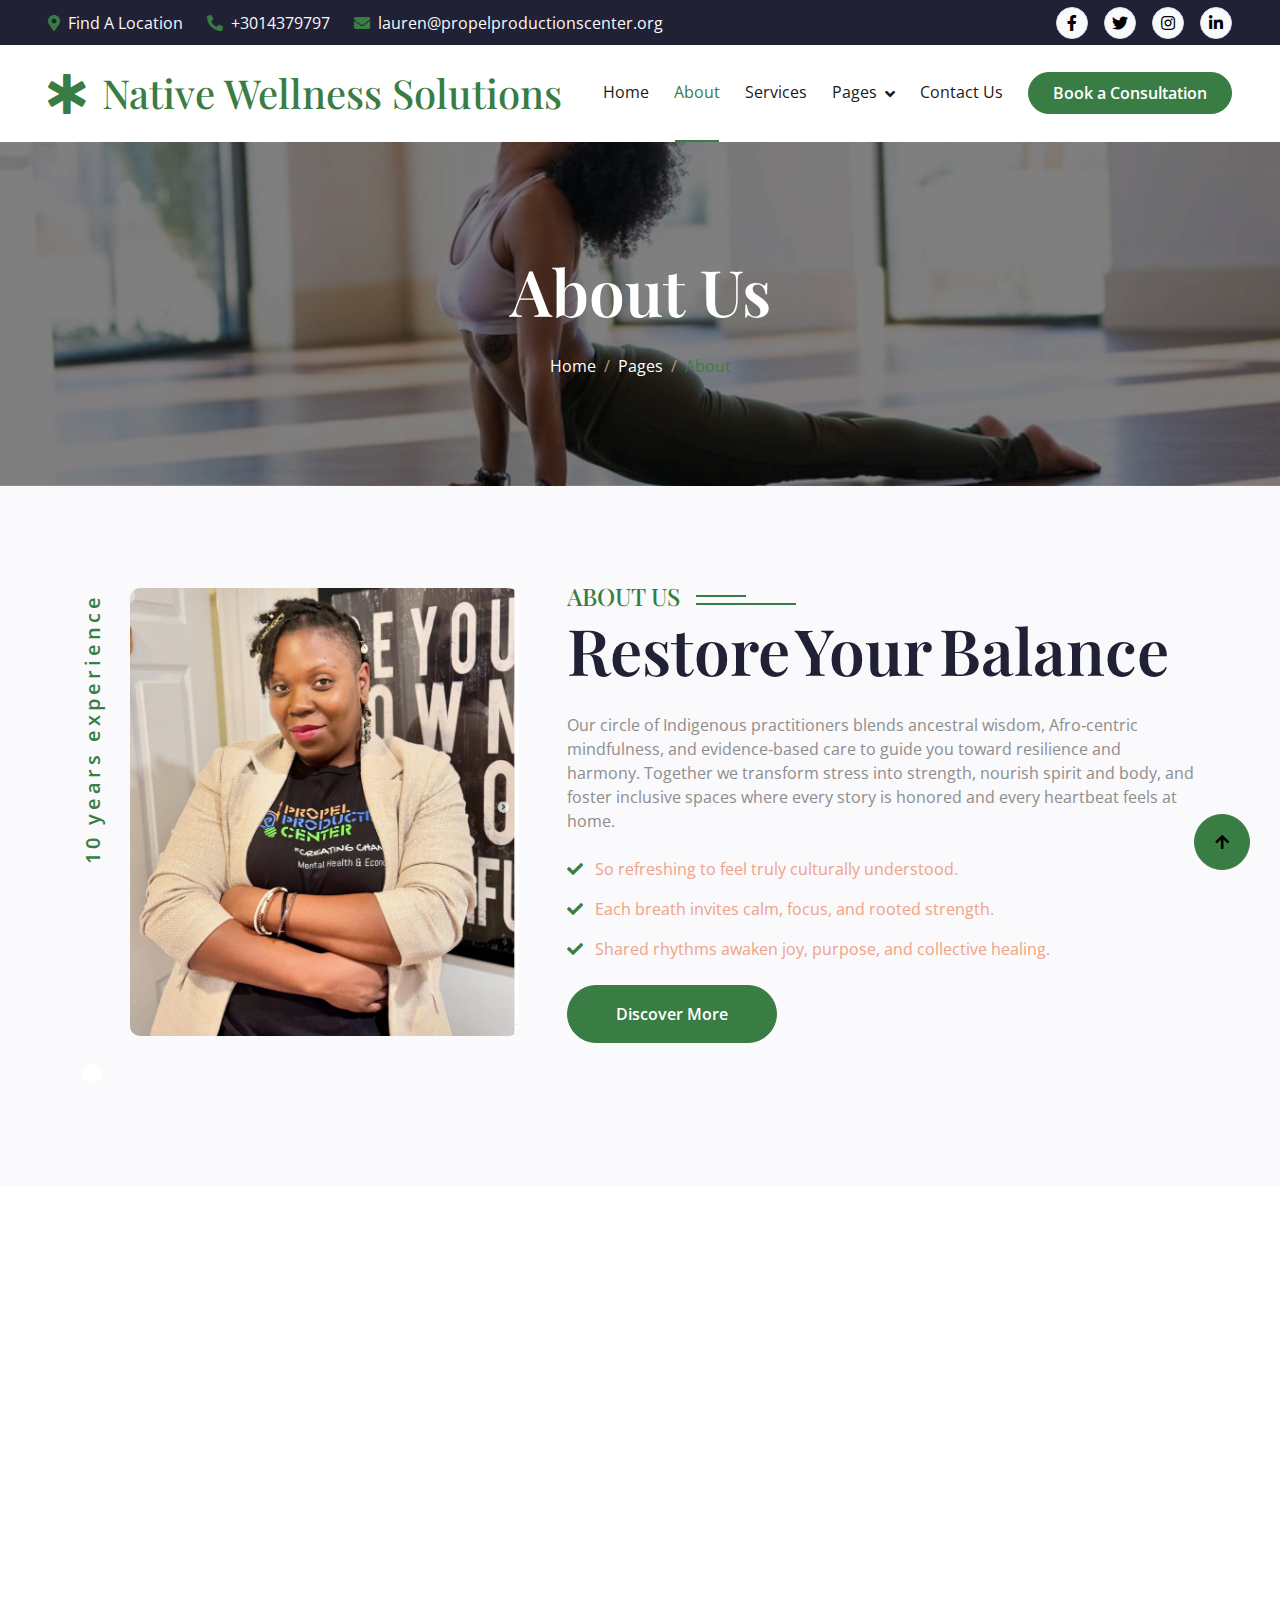
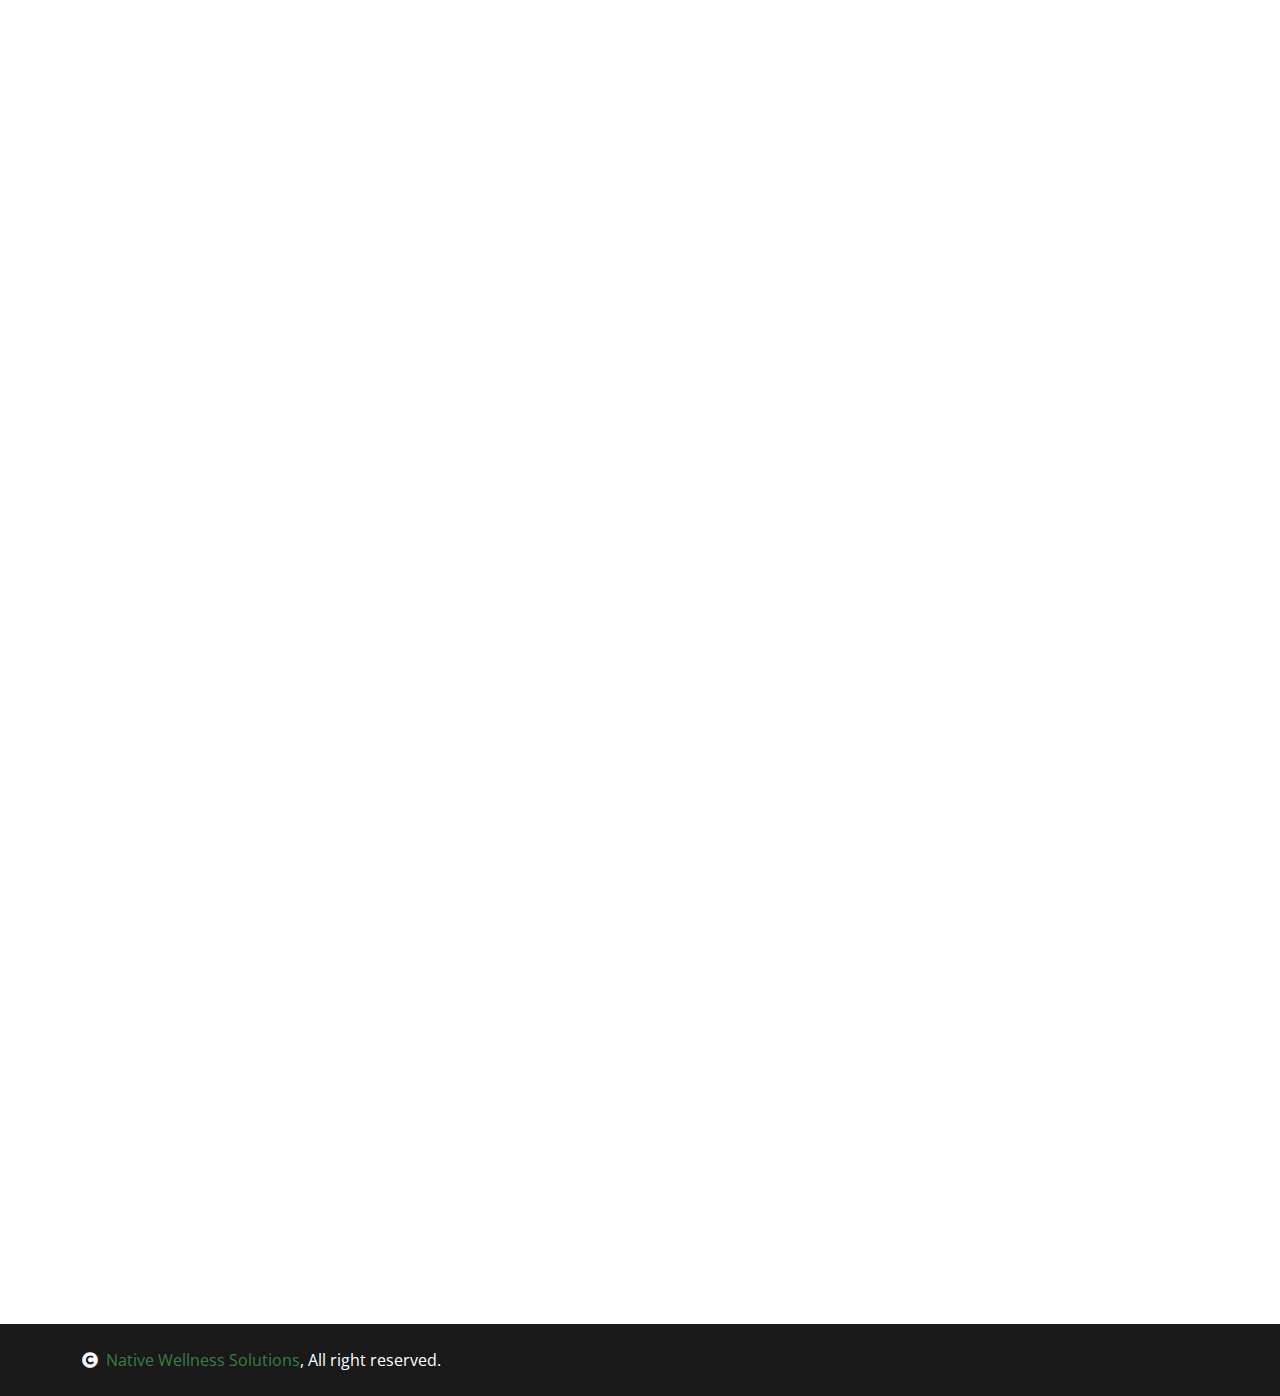
<file: about.html>
<!DOCTYPE html>
<html lang="en">

    <head>
        <link href="https://fonts.googleapis.com/css2?family=DM+Serif+Display&family=Inter&display=swap" rel="stylesheet">
        <meta charset="utf-8">
        <title>Native Wellness Solutions - Afrocentric Therapy Website</title>
        <meta content="width=device-width, initial-scale=1.0" name="viewport">
        <meta content="" name="keywords">
        <meta content="" name="description">

        <!-- Google Web Fonts -->
        <link rel="preconnect" href="https://fonts.googleapis.com">
        <link rel="preconnect" href="https://fonts.gstatic.com" crossorigin>
        <link href="https://fonts.googleapis.com/css2?family=Open+Sans:wght@400;500;600&family=Playfair+Display:wght@400;500;600&display=swap" rel="stylesheet"> 

        <!-- Icon Font Stylesheet -->
        <link rel="stylesheet" href="https://use.fontawesome.com/releases/v5.15.4/css/all.css"/>
        <link href="https://cdn.jsdelivr.net/npm/bootstrap-icons@1.4.1/font/bootstrap-icons.css" rel="stylesheet">

        <!-- Libraries Stylesheet -->
        <link href="lib/animate/animate.min.css" rel="stylesheet">
        <link href="lib/owlcarousel/assets/owl.carousel.min.css" rel="stylesheet">


        <!-- Customized Bootstrap Stylesheet -->
        <link href="css/bootstrap.min.css" rel="stylesheet">

        <!-- Template Stylesheet -->
        <link href="css/style.css" rel="stylesheet">
    </head>

    <body>

        <!-- Spinner Start -->
        <div id="spinner" class="show bg-white position-fixed translate-middle w-100 vh-100 top-50 start-50 d-flex align-items-center justify-content-center">
            <div class="spinner-border text-primary" style="width: 3rem; height: 3rem;" role="status">
                <span class="sr-only">Loading...</span>
            </div>
        </div>
        <!-- Spinner End -->


        <!-- Topbar Start -->
        <div class="container-fluid bg-dark px-5 d-none d-lg-block">
            <div class="row gx-0 align-items-center" style="height: 45px;">
                <div class="col-lg-8 text-center text-lg-start mb-lg-0">
                    <div class="d-flex flex-wrap">
                        <a href="#" class="text-light me-4"><i class="fas fa-map-marker-alt text-primary me-2"></i>Find A Location</a>
                        <a href="#" class="text-light me-4"><i class="fas fa-phone-alt text-primary me-2"></i>+3014379797</a>
                        <a href="#" class="text-light me-0"><i class="fas fa-envelope text-primary me-2"></i>lauren@propelproductionscenter.org</a>
                    </div>
                </div>
                <div class="col-lg-4 text-center text-lg-end">
                    <div class="d-flex align-items-center justify-content-end">
                        <a href="#" class="btn btn-light btn-square border rounded-circle nav-fill me-3"><i class="fab fa-facebook-f"></i></a>
                        <a href="#" class="btn btn-light btn-square border rounded-circle nav-fill me-3"><i class="fab fa-twitter"></i></a>
                        <a href="#" class="btn btn-light btn-square border rounded-circle nav-fill me-3"><i class="fab fa-instagram"></i></a>
                        <a href="#" class="btn btn-light btn-square border rounded-circle nav-fill me-0"><i class="fab fa-linkedin-in"></i></a>
                    </div>
                </div>
            </div>
        </div>
        <!-- Topbar End -->


        <!-- Navbar & Hero Start -->
        <div class="container-fluid position-relative p-0">
            <nav class="navbar navbar-expand-lg navbar-light bg-white px-4 px-lg-5 py-3 py-lg-0">
                <a href="index.html" class="navbar-brand p-0">
                    <h1 class="text-primary m-0"><i class="fas fa-star-of-life me-3"></i>Native Wellness Solutions</h1>
                    <!-- <img src="img/logo.png" alt="Logo"> -->
                </a>
                <button class="navbar-toggler" type="button" data-bs-toggle="collapse" data-bs-target="#navbarCollapse">
                    <span class="fa fa-bars"></span>
                </button>
                <div class="collapse navbar-collapse" id="navbarCollapse">
                    <div class="navbar-nav ms-auto py-0">
                        <a href="index.html" class="nav-item nav-link">Home</a>
                        <a href="about.html" class="nav-item nav-link active">About</a>
                        <a href="service.html" class="nav-item nav-link">Services</a>
                        <div class="nav-item dropdown">
                            <a href="#" class="nav-link dropdown-toggle" data-bs-toggle="dropdown">Pages</a>
                            <div class="dropdown-menu m-0">
                                <a href="appointment.html" class="dropdown-item">Consultation</a>
                                <a href="feature.html" class="dropdown-item">Features</a>
                                <a href="team.html" class="dropdown-item">Our Team</a>
                                <a href="testimonial.html" class="dropdown-item">Testimonial</a>
                          
                            </div>
                        </div>
                        <a href="contact.html" class="nav-item nav-link">Contact Us</a>
                    </div>
                    <a href="appointment.html" class="btn btn-primary rounded-pill text-white py-2 px-4 flex-wrap flex-sm-shrink-0">Book a Consultation</a>
                </div>
            </nav>
        </div>
        <!-- Navbar End -->


        <!-- Header Start -->
        <div class="container-fluid bg-breadcrumb">
            <div class="container text-center py-5" style="max-width: 900px;">
                <h3 class="text-white display-3 mb-4 wow fadeInDown" data-wow-delay="0.1s">About Us</h1>
                <ol class="breadcrumb justify-content-center mb-0 wow fadeInDown" data-wow-delay="0.3s">
                    <li class="breadcrumb-item"><a href="index.html">Home</a></li>
                    <li class="breadcrumb-item"><a href="#">Pages</a></li>
                    <li class="breadcrumb-item active text-primary">About</li>
                </ol>    
            </div>
        </div>
        <!-- Header End -->


        <!-- About Start -->
        <div class="container-fluid about bg-light py-5">
            <div class="container py-5">
                <div class="row g-5 align-items-center">
                    <div class="col-lg-5 wow fadeInLeft" data-wow-delay="0.2s">
                        <div class="about-img pb-5 ps-5">
                            <img src="Lauren_Site_Photos/About/lauren.PNG" class="img-fluid rounded w-100" style="object-fit: cover;" alt="Image">
                            <div class="about-img-inner">
                                
                            </div>
                            <div class="about-experience">10 years experience</div>
                        </div>
                    </div>
                    <div class="col-lg-7 wow fadeInRight" data-wow-delay="0.4s">
                        <div class="section-title text-start mb-5">
                            <h4 class="sub-title pe-3 mb-0">About Us</h4>
                            <h1 class="display-3 mb-4">Restore Your Balance</h1>
                            <p class="mb-4">Our circle of Indigenous practitioners blends ancestral wisdom, Afro‑centric mindfulness, and evidence‑based care to guide you toward resilience and harmony. Together we transform stress into strength, nourish spirit and body, and foster inclusive spaces where every story is honored and every heartbeat feels at home.</p>
                            <div class="mb-4">
                                <p class="text-secondary"><i class="fa fa-check text-primary me-2"></i> So refreshing to feel truly culturally understood.</p>
                                <p class="text-secondary"><i class="fa fa-check text-primary me-2"></i> Each breath invites calm, focus, and rooted strength.</p>
                                <p class="text-secondary"><i class="fa fa-check text-primary me-2"></i> Shared rhythms awaken joy, purpose, and collective healing.</p>
                            </div>
                            <a href="#" class="btn btn-primary rounded-pill text-white py-3 px-5">Discover More</a>
                        </div>
                    </div>
                </div>
            </div>
        </div>
        <!-- About End -->


        <!-- Team Start -->
        <!-- <div class="container-fluid team py-5">
            <div class="container py-5">
                <div class="section-title mb-5 wow fadeInUp" data-wow-delay="0.1s">
                    <div class="sub-style">
                        <h4 class="sub-title px-3 mb-0">Meet our team</h4>
                    </div>
                    <h1 class="display-3 mb-4">Physiotherapy Services from Professional Therapist</h1>
                    <p class="mb-0">Lorem ipsum dolor sit amet consectetur adipisicing elit. Quaerat deleniti amet at atque sequi quibusdam cumque itaque repudiandae temporibus, eius nam mollitia voluptas maxime veniam necessitatibus saepe in ab? Repellat!</p>
                </div>
                <div class="row g-4 justify-content-center">
                    <div class="col-md-6 col-lg-6 col-xl-3 wow fadeInUp" data-wow-delay="0.1s">
                        <div class="team-item rounded">
                            <div class="team-img rounded-top h-100">
                                <img src="img/team-1.jpg" class="img-fluid rounded-top w-100" alt="">
                                <div class="team-icon d-flex justify-content-center">
                                    <a class="btn btn-square btn-primary text-white rounded-circle mx-1" href=""><i class="fab fa-facebook-f"></i></a>
                                    <a class="btn btn-square btn-primary text-white rounded-circle mx-1" href=""><i class="fab fa-twitter"></i></a>
                                    <a class="btn btn-square btn-primary text-white rounded-circle mx-1" href=""><i class="fab fa-instagram"></i></a>
                                    <a class="btn btn-square btn-primary text-white rounded-circle mx-1" href=""><i class="fab fa-linkedin-in"></i></a>
                                </div>
                            </div>
                            <div class="team-content text-center border border-primary border-top-0 rounded-bottom p-4">
                                <h5>Full Name</h5>
                                <p class="mb-0">Message Physio Therapist</p>
                            </div>
                        </div>
                    </div>
                    <div class="col-md-6 col-lg-6 col-xl-3 wow fadeInUp" data-wow-delay="0.3s">
                        <div class="team-item rounded">
                            <div class="team-img rounded-top h-100">
                                <img src="img/team-2.jpg" class="img-fluid rounded-top w-100" alt="">
                                <div class="team-icon d-flex justify-content-center">
                                    <a class="btn btn-square btn-primary text-white rounded-circle mx-1" href=""><i class="fab fa-facebook-f"></i></a>
                                    <a class="btn btn-square btn-primary text-white rounded-circle mx-1" href=""><i class="fab fa-twitter"></i></a>
                                    <a class="btn btn-square btn-primary text-white rounded-circle mx-1" href=""><i class="fab fa-instagram"></i></a>
                                    <a class="btn btn-square btn-primary text-white rounded-circle mx-1" href=""><i class="fab fa-linkedin-in"></i></a>
                                </div>
                            </div>
                            <div class="team-content text-center border border-primary border-top-0 rounded-bottom p-4">
                                <h5>Full Name</h5>
                                <p class="mb-0">Rehabilitation Therapist</p>
                            </div>
                        </div>
                    </div>
                    <div class="col-md-6 col-lg-6 col-xl-3 wow fadeInUp" data-wow-delay="0.5s">
                        <div class="team-item rounded">
                            <div class="team-img rounded-top h-100">
                                <img src="img/team-3.jpg" class="img-fluid rounded-top w-100" alt="">
                                <div class="team-icon d-flex justify-content-center">
                                    <a class="btn btn-square btn-primary text-white rounded-circle mx-1" href=""><i class="fab fa-facebook-f"></i></a>
                                    <a class="btn btn-square btn-primary text-white rounded-circle mx-1" href=""><i class="fab fa-twitter"></i></a>
                                    <a class="btn btn-square btn-primary text-white rounded-circle mx-1" href=""><i class="fab fa-instagram"></i></a>
                                    <a class="btn btn-square btn-primary text-white rounded-circle mx-1" href=""><i class="fab fa-linkedin-in"></i></a>
                                </div>
                            </div>
                            <div class="team-content text-center border border-primary border-top-0 rounded-bottom p-4">
                                <h5>Full Name</h5>
                                <p class="mb-0">Doctor of Physical therapy</p>
                            </div>
                        </div>
                    </div>
                    <div class="col-md-6 col-lg-6 col-xl-3 wow fadeInUp" data-wow-delay="0.7s">
                        <div class="team-item rounded">
                            <div class="team-img rounded-top h-100">
                                <img src="img/team-4.jpg" class="img-fluid rounded-top w-100" alt="">
                                <div class="team-icon d-flex justify-content-center">
                                    <a class="btn btn-square btn-primary text-white rounded-circle mx-1" href=""><i class="fab fa-facebook-f"></i></a>
                                    <a class="btn btn-square btn-primary text-white rounded-circle mx-1" href=""><i class="fab fa-twitter"></i></a>
                                    <a class="btn btn-square btn-primary text-white rounded-circle mx-1" href=""><i class="fab fa-instagram"></i></a>
                                    <a class="btn btn-square btn-primary text-white rounded-circle mx-1" href=""><i class="fab fa-linkedin-in"></i></a>
                                </div>
                            </div>
                            <div class="team-content text-center border border-primary border-top-0 rounded-bottom p-4">
                                <h5>Full Name</h5>
                                <p class="mb-0">Doctor of Physical therapy</p>
                            </div>
                        </div>
                    </div>
                </div>
            </div>
        </div> -->
        <!-- Team End -->


        <!-- Feature Start -->
        <div class="container-fluid feature py-5">
            <div class="container py-5">
                <div class="section-title mb-5 wow fadeInUp" data-wow-delay="0.1s">
                    <div class="sub-style">
                        <h4 class="sub-title px-3 mb-0">Why Choose Us</h4>
                    </div>
                    <h1 class="display-3 mb-4">Why Choose Us! Embrace Holistic Balance</h1>
                    <p class="mb-0">Native Wellness Solutions weaves Indigenous, Afrocentric and biophilic wisdom into modern wellness programs, empowering workplaces and communities to reconnect, heal and thrive through culturally grounded practices that nurture mind, body and spirit.</p>
                </div>
                <div class="row g-4 justify-content-center">
                    <div class="col-md-6 col-lg-4 col-xl-3 wow fadeInUp" data-wow-delay="0.1s">
                        <div class="row-cols-1 feature-item p-4">
                            <div class="col-12">
                                <div class="feature-icon mb-4">
                                    <div class="p-3 d-inline-flex bg-white rounded">
                                        <i class="fas fa-diagnoses fa-4x text-primary"></i>
                                    </div>
                                </div>
                                <div class="feature-content d-flex flex-column">
                                    <h5 class="mb-4">Indigenous Practitioners	</h5>
                                    <p class="mb-0">Guided by Elders and clinicians trained in anciet traditional healing arts.</p>
                                </div>
                            </div>
                        </div>
                    </div>
                    <div class="col-md-6 col-lg-4 col-xl-3 wow fadeInUp" data-wow-delay="0.3s">
                        <div class="row-cols-1 feature-item p-4">
                            <div class="col-12">
                                <div class="feature-icon mb-4">
                                    <div class="p-3 d-inline-flex bg-white rounded">
                                        <i class="fas fa-briefcase-medical fa-4x text-primary"></i>
                                    </div>
                                </div>
                                <div class="feature-content d-flex flex-column">
                                    <h5 class="mb-4">Customized Healing Plans</h5>
                                    <p class="mb-0">We carefully tailor every session to your team’s cultural wellness needs.</p>
                                </div>
                            </div>
                        </div>
                    </div>
                    <div class="col-md-6 col-lg-4 col-xl-3 wow fadeInUp" data-wow-delay="0.5s">
                        <div class="row-cols-1 feature-item p-4">
                            <div class="col-12">
                                <div class="feature-icon mb-4">
                                    <div class="p-3 d-inline-flex bg-white rounded">
                                        <i class="fas fa-hospital-user fa-4x text-primary"></i>
                                    </div>
                                </div>
                                <div class="feature-content d-flex flex-column">
                                    <h5 class="mb-4">Culturally Rooted Goals</h5>
                                    <p class="mb-0">Programs align organizational objectives with ancestral values for lasting balance.</p>
                                </div>
                            </div>
                        </div>
                    </div>
                    <div class="col-md-6 col-lg-4 col-xl-3 wow fadeInUp" data-wow-delay="0.7s">
                        <div class="row-cols-1 feature-item p-4">
                            <div class="col-12">
                                <div class="feature-icon mb-4">
                                    <div class="p-3 d-inline-flex bg-white rounded">
                                        <i class="fas fa-users fa-4x text-primary"></i>
                                    </div>
                                </div>
                                <div class="feature-content d-flex flex-column">
                                    <h5 class="mb-4">Community Care Network</h5>
                                    <p class="mb-0">Tap into our circle of Indigenous clinicians and our expert knowledge keepers.</p>
                                </div>
                            </div>
                        </div>
                    </div>
                    <div class="col-md-6 col-lg-4 col-xl-3 wow fadeInUp" data-wow-delay="0.1s">
                        <div class="row-cols-1 feature-item p-4">
                            <div class="col-12">
                                <div class="feature-icon mb-4">
                                    <div class="p-3 d-inline-flex bg-white rounded">
                                        <i class="fas fa-spa fa-4x text-primary"></i>
                                    </div>
                                </div>
                                <div class="feature-content d-flex flex-column">
                                    <h5 class="mb-4">Welcoming Healing Space</h5>
                                    <p class="mb-0">Virtual or onsite environments honor culture, nature, and psychological safety.</p>
                                </div>
                            </div>
                        </div>
                    </div>
                    <div class="col-md-6 col-lg-4 col-xl-3 wow fadeInUp" data-wow-delay="0.3s">
                        <div class="row-cols-1 feature-item p-4">
                            <div class="col-12">
                                <div class="feature-icon mb-4">
                                    <div class="p-3 d-inline-flex bg-white rounded">
                                        <i class="fas fa-heart fa-4x text-primary"></i>
                                    </div>
                                </div>
                                <div class="feature-content d-flex flex-column">
                                    <h5 class="mb-4">Seasoned Facilitators</h5>
                                    <p class="mb-0">	Our team blends behavioral health, leadership and cultural education experience.</p>
                                </div>
                            </div>
                        </div>
                    </div>
                    <div class="col-md-6 col-lg-4 col-xl-3 wow fadeInUp" data-wow-delay="0.5s">
                        <div class="row-cols-1 feature-item p-4">
                            <div class="col-12">
                                <div class="feature-icon mb-4">
                                    <div class="p-3 d-inline-flex bg-white rounded">
                                        <i class="fab fa-pied-piper fa-4x text-primary"></i>
                                    </div>
                                </div>
                                <div class="feature-content d-flex flex-column">
                                    <h5 class="mb-4">Sustainable Wellness Goals</h5>
                                    <p class="mb-0">We track outcomes and refine strategies for enduring organizational transformation.</p>
                                </div>
                            </div>
                        </div>
                    </div>
                    <div class="col-md-6 col-lg-4 col-xl-3 wow fadeInUp" data-wow-delay="0.7s">
                        <div class="row-cols-1 feature-item p-4">
                            <div class="col-12">
                                <div class="feature-icon mb-4">
                                    <div class="p-3 d-inline-flex bg-white rounded">
                                        <i class="fas fa-user-md fa-4x text-primary"></i>
                                    </div>
                                </div>
                                <div class="feature-content d-flex flex-column">
                                    <h5 class="mb-4">Certified Traditional Healers</h5>
                                    <p class="mb-0">All facilitators hold credentials plus cultural lineage approvals for teachings. </p>
                                </div>
                            </div>
                        </div>
                    </div>
                    <div class="col-12 text-center wow fadeInUp" data-wow-delay="0.2s">
                        <a href="service.html" class="btn btn-primary rounded-pill text-white py-3 px-5">More Details</a>
                    </div>
                </div>
            </div>
        </div>
   
        <!-- Feature End -->


        <!-- Footer Start -->
        <div class="container-fluid footer py-5 wow fadeIn" data-wow-delay="0.2s">
            <div class="container py-5">
                <div class="row g-5">
                    <div class="col-md-6 col-lg-6 col-xl-3">
                        <div class="footer-item d-flex flex-column">
                            <h4 class="text-white mb-4"><i class="fas fa-star-of-life me-3"></i>Native Wellness Solutions</h4>
                            <p>Transform Workplace, Healthcare & Community Wellness with Indigenous Healing Practices</p>
                            <div class="d-flex align-items-center">
                                <i class="fas fa-share fa-2x text-white me-2"></i>
                                <a class="btn-square btn btn-primary text-white rounded-circle mx-1" href=""><i class="fab fa-facebook-f"></i></a>
                                <a class="btn-square btn btn-primary text-white rounded-circle mx-1" href=""><i class="fab fa-twitter"></i></a>
                                <a class="btn-square btn btn-primary text-white rounded-circle mx-1" href=""><i class="fab fa-instagram"></i></a>
                                <a class="btn-square btn btn-primary text-white rounded-circle mx-1" href=""><i class="fab fa-linkedin-in"></i></a>
                            </div>
                        </div>
                    </div>
                    <div class="col-md-6 col-lg-6 col-xl-3">
                        <div class="footer-item d-flex flex-column">
                            <h4 class="mb-4 text-white">Quick Links</h4>
                            <a href=""><i class="fas fa-angle-right me-2"></i> About Us</a>
                            <a href=""><i class="fas fa-angle-right me-2"></i> Contact Us</a>
                            <a href=""><i class="fas fa-angle-right me-2"></i> Privacy Policy</a>
                            <a href=""><i class="fas fa-angle-right me-2"></i> Terms & Conditions</a>
                            <a href=""><i class="fas fa-angle-right me-2"></i> Our Blog & News</a>
                            <a href=""><i class="fas fa-angle-right me-2"></i> Our Team</a>
                        </div>
                    </div>
                    <div class="col-md-6 col-lg-6 col-xl-3">
                        <div class="footer-item d-flex flex-column">
                            <h4 class="mb-4 text-white">Native Wellness Solutions Services</h4>
                            <a href=""><i class="fas fa-angle-right me-2"></i> All Services</a>
                            <a href=""><i class="fas fa-angle-right me-2"></i> Businesses</a>
                            <a href=""><i class="fas fa-angle-right me-2"></i> Healthcare Providers</a>
                            <a href=""><i class="fas fa-angle-right me-2"></i> Community Organizations</a>
                            <a href=""><i class="fas fa-angle-right me-2"></i> Demolition Therapy</a>
                            <a href=""><i class="fas fa-angle-right me-2"></i> Rehabilitation</a>
                        </div>
                    </div>
                    <div class="col-md-6 col-lg-6 col-xl-3">
                        <div class="footer-item d-flex flex-column">
                            <h4 class="mb-4 text-white">Contact Info</h4>
                            <a href=""><i class="fa fa-map-marker-alt me-2"></i> MD, USA</a>
                            <a href="mailto:lauren@propelproductionscenter.org" class="d-flex align-items-center flex-nowrap"><i class="fas fa-envelope me-2"></i>lauren@propelproductionscenter.org</a>
                            <a href=""><i class="fas fa-phone me-2"></i> +1301 437 9797</a>
                        </div>
                    </div>
                </div>
            </div>
        </div>
         <!-- Copyright Start -->
        <div class="container-fluid copyright py-4">
            <div class="container">
                <div class="row g-4 align-items-center">
                    <div class="col-md-6 text-center text-md-start mb-md-0">
                        <span class="text-white"><a href="#"><i class="fas fa-copyright text-light me-2"></i>Native Wellness Solutions</a>, All right reserved.</span>
                    </div>
                    <div class="col-md-6 text-center text-md-end text-white">
                        <!--/*** This template is free as long as you keep the below author’s credit link/attribution link/backlink. ***/-->
                        <!--/*** If you'd like to use the template without the below author’s credit link/attribution link/backlink, ***/-->
                        <!--/*** you can purchase the Credit Removal License from "https://htmlcodex.com/credit-removal". ***/-->
                        <!-- Designed By <a class="border-bottom" href="https://htmlcodex.com">HTML Codex</a> Distributed By <a class="border-bottom" href="https://themewagon.com">ThemeWagon</a> -->
                    </div>
                </div>
            </div>
        </div>
        <!-- Copyright End -->


        <!-- Back to Top -->
        <a href="#" class="btn btn-primary btn-lg-square back-to-top"><i class="fa fa-arrow-up"></i></a>   

        
        <!-- JavaScript Libraries -->
        <script src="https://ajax.googleapis.com/ajax/libs/jquery/3.6.4/jquery.min.js"></script>
        <script src="https://cdn.jsdelivr.net/npm/bootstrap@5.0.0/dist/js/bootstrap.bundle.min.js"></script>
        <script src="lib/wow/wow.min.js"></script>
        <script src="lib/easing/easing.min.js"></script>
        <script src="lib/waypoints/waypoints.min.js"></script>
        <script src="lib/owlcarousel/owl.carousel.min.js"></script>
        

        <!-- Template Javascript -->
        <script src="js/main.js"></script>
        
    </body>

</html>
</file>
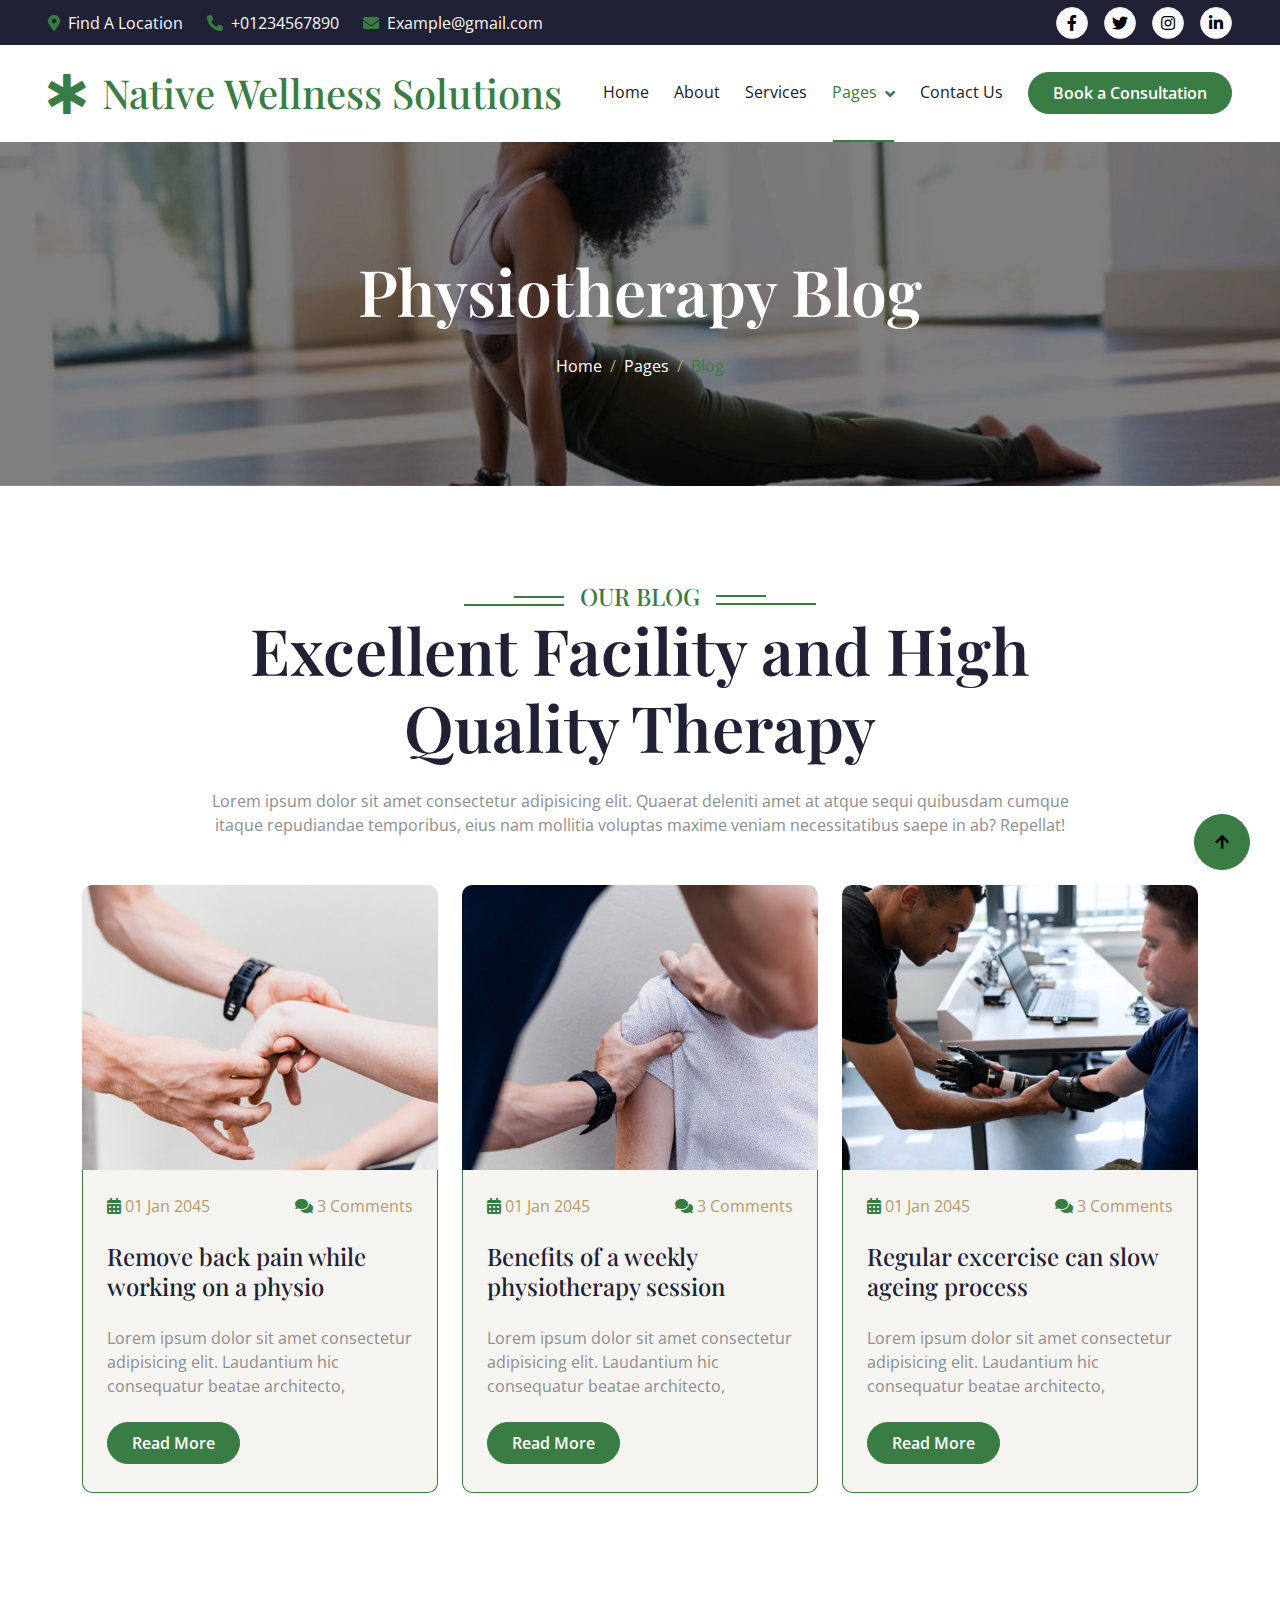
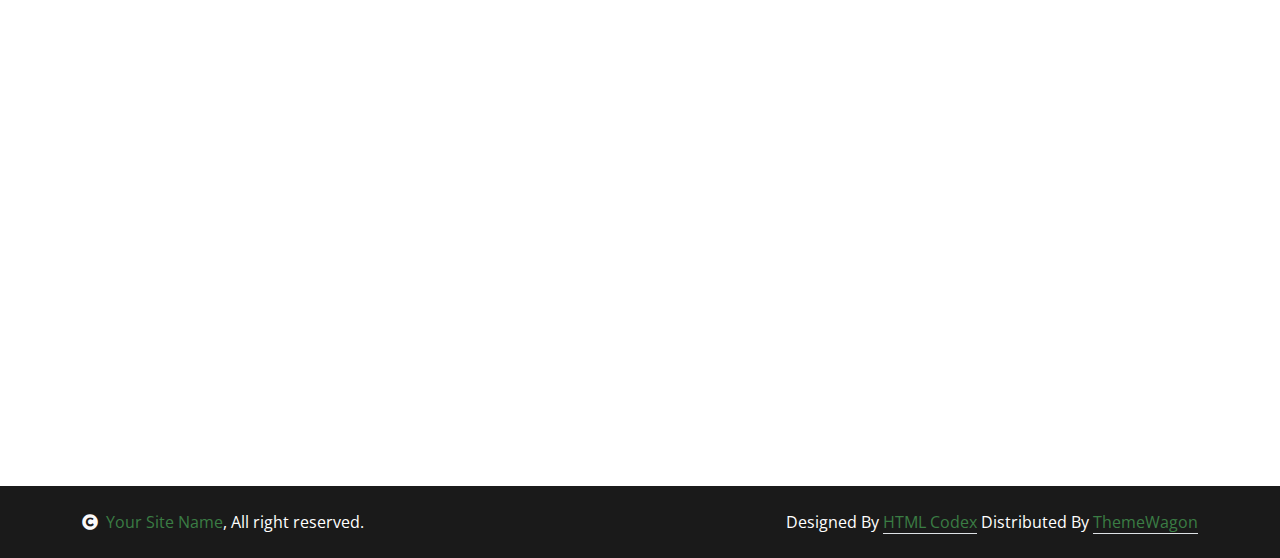
<file: blog.html>
<!DOCTYPE html>
<html lang="en">

    <head>
        <meta charset="utf-8">
        <title>Native Wellness Solutions - Afrocentric Therapy Website</title>
        <meta content="width=device-width, initial-scale=1.0" name="viewport">
        <meta content="" name="keywords">
        <meta content="" name="description">

        <!-- Google Web Fonts -->
        <link rel="preconnect" href="https://fonts.googleapis.com">
        <link rel="preconnect" href="https://fonts.gstatic.com" crossorigin>
        <link href="https://fonts.googleapis.com/css2?family=Open+Sans:wght@400;500;600&family=Playfair+Display:wght@400;500;600&display=swap" rel="stylesheet"> 

        <!-- Icon Font Stylesheet -->
        <link rel="stylesheet" href="https://use.fontawesome.com/releases/v5.15.4/css/all.css"/>
        <link href="https://cdn.jsdelivr.net/npm/bootstrap-icons@1.4.1/font/bootstrap-icons.css" rel="stylesheet">

        <!-- Libraries Stylesheet -->
        <link href="lib/animate/animate.min.css" rel="stylesheet">
        <link href="lib/owlcarousel/assets/owl.carousel.min.css" rel="stylesheet">


        <!-- Customized Bootstrap Stylesheet -->
        <link href="css/bootstrap.min.css" rel="stylesheet">

        <!-- Template Stylesheet -->
        <link href="css/style.css" rel="stylesheet">
    </head>

    <body>

        <!-- Spinner Start -->
        <div id="spinner" class="show bg-white position-fixed translate-middle w-100 vh-100 top-50 start-50 d-flex align-items-center justify-content-center">
            <div class="spinner-border text-primary" style="width: 3rem; height: 3rem;" role="status">
                <span class="sr-only">Loading...</span>
            </div>
        </div>
        <!-- Spinner End -->


        <!-- Topbar Start -->
        <div class="container-fluid bg-dark px-5 d-none d-lg-block">
            <div class="row gx-0 align-items-center" style="height: 45px;">
                <div class="col-lg-8 text-center text-lg-start mb-lg-0">
                    <div class="d-flex flex-wrap">
                        <a href="#" class="text-light me-4"><i class="fas fa-map-marker-alt text-primary me-2"></i>Find A Location</a>
                        <a href="#" class="text-light me-4"><i class="fas fa-phone-alt text-primary me-2"></i>+01234567890</a>
                        <a href="#" class="text-light me-0"><i class="fas fa-envelope text-primary me-2"></i>Example@gmail.com</a>
                    </div>
                </div>
                <div class="col-lg-4 text-center text-lg-end">
                    <div class="d-flex align-items-center justify-content-end">
                        <a href="#" class="btn btn-light btn-square border rounded-circle nav-fill me-3"><i class="fab fa-facebook-f"></i></a>
                        <a href="#" class="btn btn-light btn-square border rounded-circle nav-fill me-3"><i class="fab fa-twitter"></i></a>
                        <a href="#" class="btn btn-light btn-square border rounded-circle nav-fill me-3"><i class="fab fa-instagram"></i></a>
                        <a href="#" class="btn btn-light btn-square border rounded-circle nav-fill me-0"><i class="fab fa-linkedin-in"></i></a>
                    </div>
                </div>
            </div>
        </div>
        <!-- Topbar End -->


        <!-- Navbar & Hero Start -->
        <div class="container-fluid position-relative p-0">
            <nav class="navbar navbar-expand-lg navbar-light bg-white px-4 px-lg-5 py-3 py-lg-0">
                <a href="index.html" class="navbar-brand p-0">
                    <h1 class="text-primary m-0"><i class="fas fa-star-of-life me-3"></i>Native Wellness Solutions</h1>
                    <!-- <img src="img/logo.png" alt="Logo"> -->
                </a>
                <button class="navbar-toggler" type="button" data-bs-toggle="collapse" data-bs-target="#navbarCollapse">
                    <span class="fa fa-bars"></span>
                </button>
                <div class="collapse navbar-collapse" id="navbarCollapse">
                    <div class="navbar-nav ms-auto py-0">
                        <a href="index.html" class="nav-item nav-link">Home</a>
                        <a href="about.html" class="nav-item nav-link">About</a>
                        <a href="service.html" class="nav-item nav-link">Services</a>
                        <div class="nav-item dropdown">
                            <a href="#" class="nav-link dropdown-toggle active" data-bs-toggle="dropdown">Pages</a>
                            <div class="dropdown-menu m-0">
                                <a href="appointment.html" class="dropdown-item">Appointment</a>
                                <a href="feature.html" class="dropdown-item">Features</a>
                                <a href="team.html" class="dropdown-item">Our Team</a>
                                <a href="testimonial.html" class="dropdown-item">Testimonial</a>
                            </div>
                        </div>
                        <a href="contact.html" class="nav-item nav-link">Contact Us</a>
                    </div>
                    <a href="appointment.html" class="btn btn-primary rounded-pill text-white py-2 px-4 flex-wrap flex-sm-shrink-0">Book a Consultation</a>
                </div>
            </nav>
        </div>
        <!-- Navbar End -->


        <!-- Header Start -->
        <div class="container-fluid bg-breadcrumb">
            <div class="container text-center py-5" style="max-width: 900px;">
                <h3 class="text-white display-3 mb-4 wow fadeInDown" data-wow-delay="0.1s">Physiotherapy Blog</h1>
                <ol class="breadcrumb justify-content-center mb-0 wow fadeInDown" data-wow-delay="0.3s">
                    <li class="breadcrumb-item"><a href="index.html">Home</a></li>
                    <li class="breadcrumb-item"><a href="#">Pages</a></li>
                    <li class="breadcrumb-item active text-primary">Blog</li>
                </ol>    
            </div>
        </div>
        <!-- Header End -->


        <!-- Blog Start -->
        <div class="container-fluid blog py-5">
            <div class="container py-5">
                <div class="section-title mb-5 wow fadeInUp" data-wow-delay="0.1s">
                    <div class="sub-style">
                        <h4 class="sub-title px-3 mb-0">Our Blog</h4>
                    </div>
                    <h1 class="display-3 mb-4">Excellent Facility and High Quality Therapy</h1>
                    <p class="mb-0">Lorem ipsum dolor sit amet consectetur adipisicing elit. Quaerat deleniti amet at atque sequi quibusdam cumque itaque repudiandae temporibus, eius nam mollitia voluptas maxime veniam necessitatibus saepe in ab? Repellat!</p>
                </div>
                <div class="row g-4 justify-content-center">
                    <div class="col-md-6 col-lg-6 col-xl-4 wow fadeInUp" data-wow-delay="0.1s">
                        <div class="blog-item rounded">
                            <div class="blog-img">
                                <img src="img/blog-1.jpg" class="img-fluid w-100" alt="Image">
                            </div>
                            <div class="blog-centent p-4">
                                <div class="d-flex justify-content-between mb-4">
                                    <p class="mb-0 text-muted"><i class="fa fa-calendar-alt text-primary"></i> 01 Jan 2045</p>
                                    <a href="#" class="text-muted"><span class="fa fa-comments text-primary"></span> 3 Comments</a>
                                </div>
                                <a href="#" class="h4">Remove back pain while working on a physio</a>
                                <p class="my-4">Lorem ipsum dolor sit amet consectetur adipisicing elit. Laudantium hic consequatur beatae architecto,</p>
                                <a href="#" class="btn btn-primary rounded-pill text-white py-2 px-4 mb-1">Read More</a>
                            </div>
                        </div>
                    </div>
                    <div class="col-md-6 col-lg-6 col-xl-4 wow fadeInUp" data-wow-delay="0.3s">
                        <div class="blog-item rounded">
                            <div class="blog-img">
                                <img src="img/blog-2.jpg" class="img-fluid w-100" alt="Image">
                            </div>
                            <div class="blog-centent p-4">
                                <div class="d-flex justify-content-between mb-4">
                                    <p class="mb-0 text-muted"><i class="fa fa-calendar-alt text-primary"></i> 01 Jan 2045</p>
                                    <a href="#" class="text-muted"><span class="fa fa-comments text-primary"></span> 3 Comments</a>
                                </div>
                                <a href="#" class="h4">Benefits of a weekly physiotherapy session</a>
                                <p class="my-4">Lorem ipsum dolor sit amet consectetur adipisicing elit. Laudantium hic consequatur beatae architecto,</p>
                                <a href="#" class="btn btn-primary rounded-pill text-white py-2 px-4 mb-1">Read More</a>
                            </div>
                        </div>
                    </div>
                    <div class="col-md-6 col-lg-6 col-xl-4 wow fadeInUp" data-wow-delay="0.5s">
                        <div class="blog-item rounded">
                            <div class="blog-img">
                                <img src="img/blog-3.jpg" class="img-fluid w-100" alt="Image">
                            </div>
                            <div class="blog-centent p-4">
                                <div class="d-flex justify-content-between mb-4">
                                    <p class="mb-0 text-muted"><i class="fa fa-calendar-alt text-primary"></i> 01 Jan 2045</p>
                                    <a href="#" class="text-muted"><span class="fa fa-comments text-primary"></span> 3 Comments</a>
                                </div>
                                <a href="#" class="h4">Regular excercise can slow ageing process</a>
                                <p class="my-4">Lorem ipsum dolor sit amet consectetur adipisicing elit. Laudantium hic consequatur beatae architecto,</p>
                                <a href="#" class="btn btn-primary rounded-pill text-white py-2 px-4 mb-1">Read More</a>
                            </div>
                        </div>
                    </div>
                </div>
            </div>
        </div>
        <!-- Blog End -->


        <!-- Footer Start -->
        <div class="container-fluid footer py-5 wow fadeIn" data-wow-delay="0.2s">
            <div class="container py-5">
                <div class="row g-5">
                    <div class="col-md-6 col-lg-6 col-xl-3">
                        <div class="footer-item d-flex flex-column">
                            <h4 class="text-white mb-4"><i class="fas fa-star-of-life me-3"></i>Native Wellness Solutions</h4>
                            <p>Lorem ipsum dolor sit amet consectetur adipisicing elit. Delectus dolorem impedit eos autem dolores laudantium quia, qui similique
                            </p>
                            <div class="d-flex align-items-center">
                                <i class="fas fa-share fa-2x text-white me-2"></i>
                                <a class="btn-square btn btn-primary text-white rounded-circle mx-1" href=""><i class="fab fa-facebook-f"></i></a>
                                <a class="btn-square btn btn-primary text-white rounded-circle mx-1" href=""><i class="fab fa-twitter"></i></a>
                                <a class="btn-square btn btn-primary text-white rounded-circle mx-1" href=""><i class="fab fa-instagram"></i></a>
                                <a class="btn-square btn btn-primary text-white rounded-circle mx-1" href=""><i class="fab fa-linkedin-in"></i></a>
                            </div>
                        </div>
                    </div>
                    <div class="col-md-6 col-lg-6 col-xl-3">
                        <div class="footer-item d-flex flex-column">
                            <h4 class="mb-4 text-white">Quick Links</h4>
                            <a href=""><i class="fas fa-angle-right me-2"></i> About Us</a>
                            <a href=""><i class="fas fa-angle-right me-2"></i> Contact Us</a>
                            <a href=""><i class="fas fa-angle-right me-2"></i> Privacy Policy</a>
                            <a href=""><i class="fas fa-angle-right me-2"></i> Terms & Conditions</a>
                            <a href=""><i class="fas fa-angle-right me-2"></i> Our Blog & News</a>
                            <a href=""><i class="fas fa-angle-right me-2"></i> Our Team</a>
                        </div>
                    </div>
                    <div class="col-md-6 col-lg-6 col-xl-3">
                        <div class="footer-item d-flex flex-column">
                            <h4 class="mb-4 text-white">Native Wellness Solutions Services</h4>
                            <a href=""><i class="fas fa-angle-right me-2"></i> All Services</a>
                            <a href=""><i class="fas fa-angle-right me-2"></i> Physiotherapy</a>
                            <a href=""><i class="fas fa-angle-right me-2"></i> Diagnostics</a>
                            <a href=""><i class="fas fa-angle-right me-2"></i> Manual Therapy</a>
                            <a href=""><i class="fas fa-angle-right me-2"></i> Massage Therapy</a>
                            <a href=""><i class="fas fa-angle-right me-2"></i> Rehabilitation</a>
                        </div>
                    </div>
                    <div class="col-md-6 col-lg-6 col-xl-3">
                        <div class="footer-item d-flex flex-column">
                            <h4 class="mb-4 text-white">Contact Info</h4>
                            <a href=""><i class="fa fa-map-marker-alt me-2"></i> 123 Street, New York, USA</a>
                            <a href=""><i class="fas fa-envelope me-2"></i> info@example.com</a>
                            <a href=""><i class="fas fa-envelope me-2"></i> info@example.com</a>
                            <a href=""><i class="fas fa-phone me-2"></i> +012 345 67890</a>
                            <a href="" class="mb-3"><i class="fas fa-print me-2"></i> +012 345 67890</a>
                        </div>
                    </div>
                </div>
            </div>
        </div>
        <!-- Footer End -->
        
        <!-- Copyright Start -->
        <div class="container-fluid copyright py-4">
            <div class="container">
                <div class="row g-4 align-items-center">
                    <div class="col-md-6 text-center text-md-start mb-md-0">
                        <span class="text-white"><a href="#"><i class="fas fa-copyright text-light me-2"></i>Your Site Name</a>, All right reserved.</span>
                    </div>
                    <div class="col-md-6 text-center text-md-end text-white">
                        <!--/*** This template is free as long as you keep the below author’s credit link/attribution link/backlink. ***/-->
                        <!--/*** If you'd like to use the template without the below author’s credit link/attribution link/backlink, ***/-->
                        <!--/*** you can purchase the Credit Removal License from "https://htmlcodex.com/credit-removal". ***/-->
                        Designed By <a class="border-bottom" href="https://htmlcodex.com">HTML Codex</a> Distributed By <a class="border-bottom" href="https://themewagon.com">ThemeWagon</a>
                    </div>
                </div>
            </div>
        </div>
        <!-- Copyright End -->

        <!-- Back to Top -->
        <a href="#" class="btn btn-primary btn-lg-square back-to-top"><i class="fa fa-arrow-up"></i></a>   

        
        <!-- JavaScript Libraries -->
        <script src="https://ajax.googleapis.com/ajax/libs/jquery/3.6.4/jquery.min.js"></script>
        <script src="https://cdn.jsdelivr.net/npm/bootstrap@5.0.0/dist/js/bootstrap.bundle.min.js"></script>
        <script src="lib/wow/wow.min.js"></script>
        <script src="lib/easing/easing.min.js"></script>
        <script src="lib/waypoints/waypoints.min.js"></script>
        <script src="lib/owlcarousel/owl.carousel.min.js"></script>
        

        <!-- Template Javascript -->
        <script src="js/main.js"></script>
        
    </body>

</html>
</file>
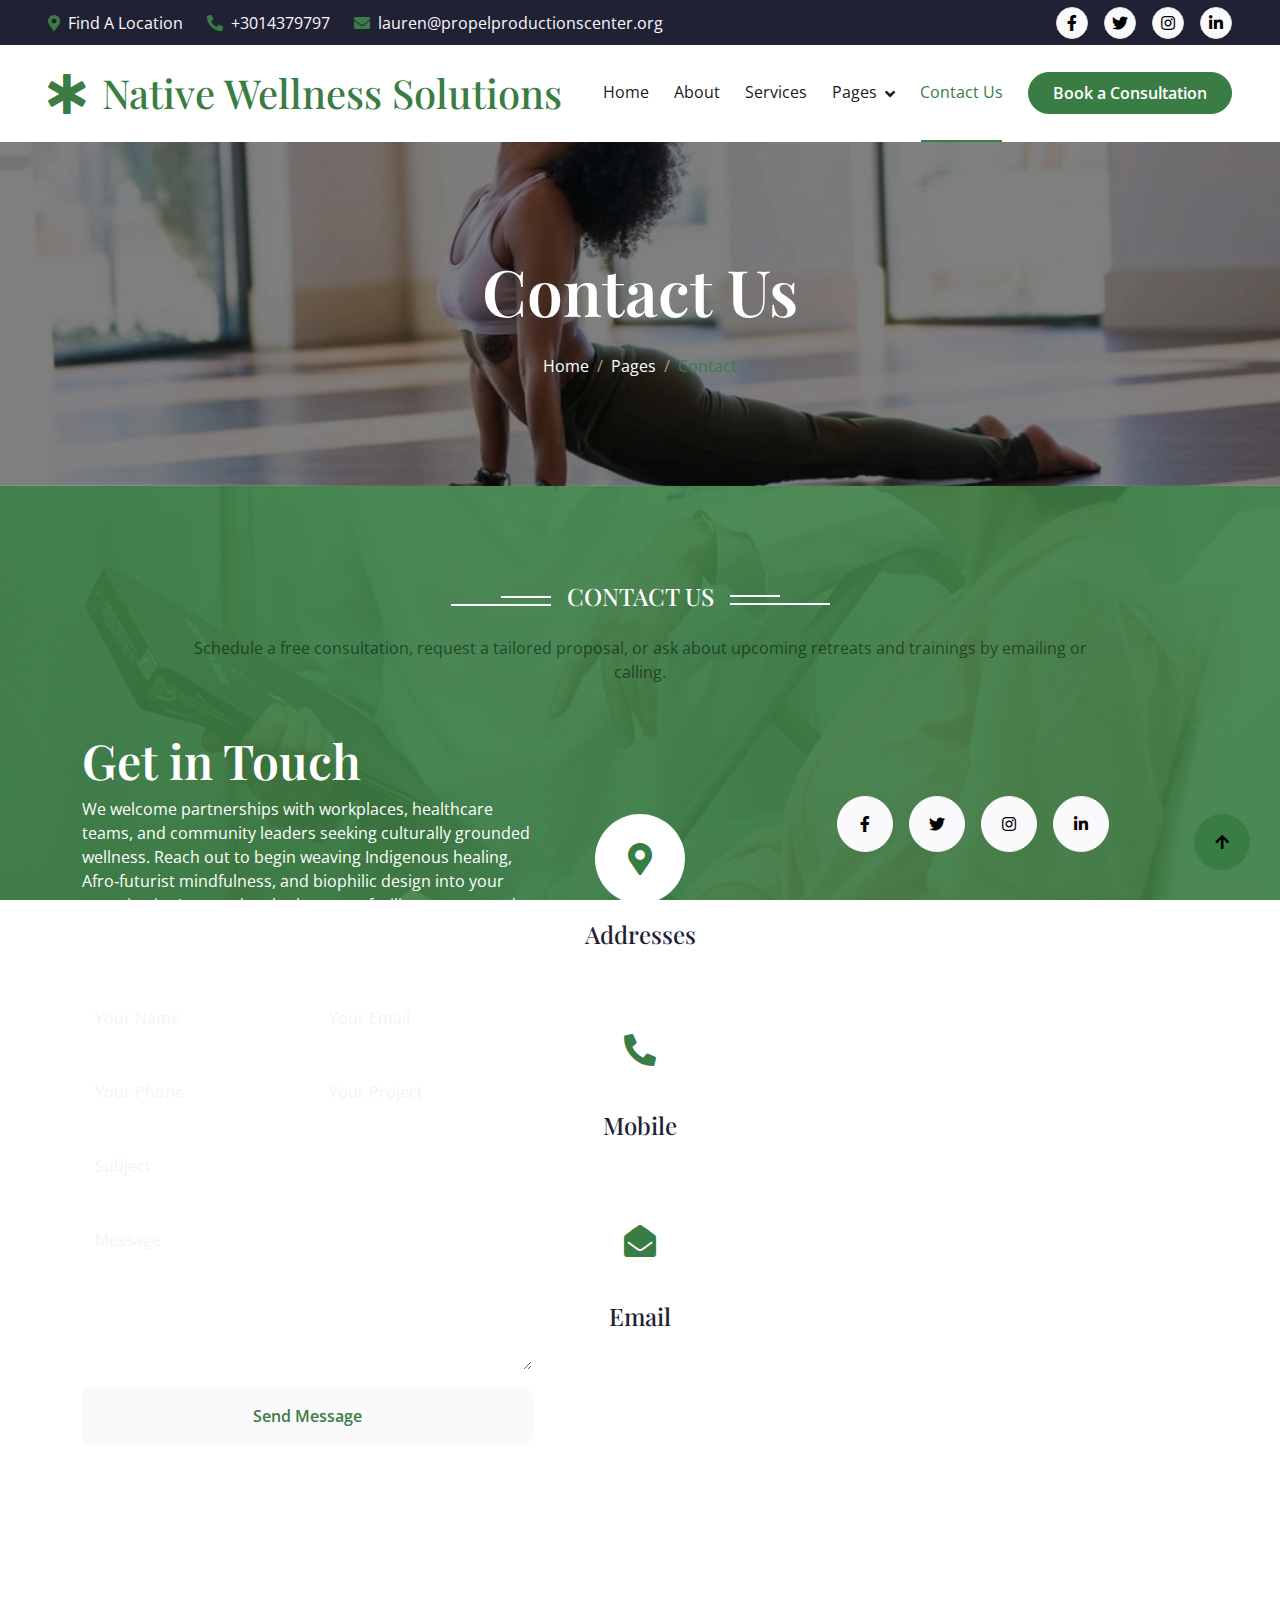
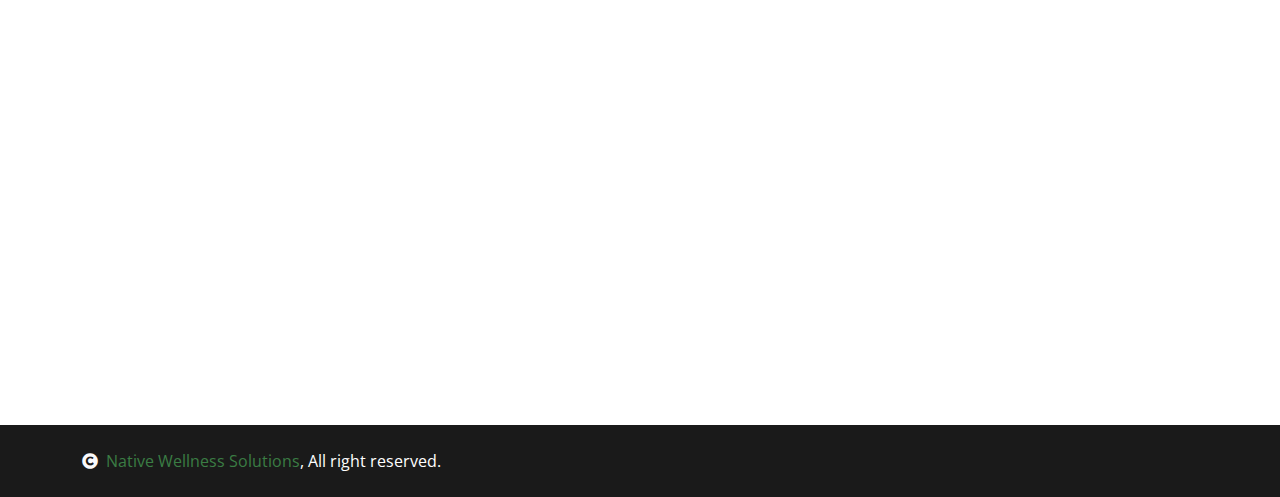
<file: contact.html>
<!DOCTYPE html>
<html lang="en">

    <head>
        <meta charset="utf-8">
        <title>Native Wellness Solutions - Afrocentric Therapy Website</title>
        <meta content="width=device-width, initial-scale=1.0" name="viewport">
        <meta content="" name="keywords">
        <meta content="" name="description">

        <!-- Google Web Fonts -->
        <link rel="preconnect" href="https://fonts.googleapis.com">
        <link rel="preconnect" href="https://fonts.gstatic.com" crossorigin>
        <link href="https://fonts.googleapis.com/css2?family=Open+Sans:wght@400;500;600&family=Playfair+Display:wght@400;500;600&display=swap" rel="stylesheet"> 

        <!-- Icon Font Stylesheet -->
        <link rel="stylesheet" href="https://use.fontawesome.com/releases/v5.15.4/css/all.css"/>
        <link href="https://cdn.jsdelivr.net/npm/bootstrap-icons@1.4.1/font/bootstrap-icons.css" rel="stylesheet">

        <!-- Libraries Stylesheet -->
        <link href="lib/animate/animate.min.css" rel="stylesheet">
        <link href="lib/owlcarousel/assets/owl.carousel.min.css" rel="stylesheet">


        <!-- Customized Bootstrap Stylesheet -->
        <link href="css/bootstrap.min.css" rel="stylesheet">

        <!-- Template Stylesheet -->
        <link href="css/style.css" rel="stylesheet">
    </head>

    <body>

        <!-- Spinner Start -->
        <div id="spinner" class="show bg-white position-fixed translate-middle w-100 vh-100 top-50 start-50 d-flex align-items-center justify-content-center">
            <div class="spinner-border text-primary" style="width: 3rem; height: 3rem;" role="status">
                <span class="sr-only">Loading...</span>
            </div>
        </div>
        <!-- Spinner End -->


        <!-- Topbar Start -->
        <div class="container-fluid bg-dark px-5 d-none d-lg-block">
            <div class="row gx-0 align-items-center" style="height: 45px;">
                <div class="col-lg-8 text-center text-lg-start mb-lg-0">
                    <div class="d-flex flex-wrap">
                        <a href="#" class="text-light me-4"><i class="fas fa-map-marker-alt text-primary me-2"></i>Find A Location</a>
                        <a href="#" class="text-light me-4"><i class="fas fa-phone-alt text-primary me-2"></i>+3014379797</a>
                        <a href="#" class="text-light me-0"><i class="fas fa-envelope text-primary me-2"></i>lauren@propelproductionscenter.org</a>
                    </div>
                </div>
                <div class="col-lg-4 text-center text-lg-end">
                    <div class="d-flex align-items-center justify-content-end">
                        <a href="#" class="btn btn-light btn-square border rounded-circle nav-fill me-3"><i class="fab fa-facebook-f"></i></a>
                        <a href="#" class="btn btn-light btn-square border rounded-circle nav-fill me-3"><i class="fab fa-twitter"></i></a>
                        <a href="#" class="btn btn-light btn-square border rounded-circle nav-fill me-3"><i class="fab fa-instagram"></i></a>
                        <a href="#" class="btn btn-light btn-square border rounded-circle nav-fill me-0"><i class="fab fa-linkedin-in"></i></a>
                    </div>
                </div>
            </div>
        </div>
        <!-- Topbar End -->


        <!-- Navbar & Hero Start -->
        <div class="container-fluid position-relative p-0">
            <nav class="navbar navbar-expand-lg navbar-light bg-white px-4 px-lg-5 py-3 py-lg-0">
                <a href="index.html" class="navbar-brand p-0">
                    <h1 class="text-primary m-0"><i class="fas fa-star-of-life me-3"></i>Native Wellness Solutions</h1>
                    <!-- <img src="img/logo.png" alt="Logo"> -->
                </a>
                <button class="navbar-toggler" type="button" data-bs-toggle="collapse" data-bs-target="#navbarCollapse">
                    <span class="fa fa-bars"></span>
                </button>
                <div class="collapse navbar-collapse" id="navbarCollapse">
                    <div class="navbar-nav ms-auto py-0">
                        <a href="index.html" class="nav-item nav-link">Home</a>
                        <a href="about.html" class="nav-item nav-link">About</a>
                        <a href="service.html" class="nav-item nav-link">Services</a>
                        <div class="nav-item dropdown">
                            <a href="#" class="nav-link dropdown-toggle" data-bs-toggle="dropdown">Pages</a>
                            <div class="dropdown-menu m-0">
                                <a href="appointment.html" class="dropdown-item">Consultation</a>
                                <a href="feature.html" class="dropdown-item">Features</a>
                                <a href="team.html" class="dropdown-item">Our Team</a>
                                <a href="testimonial.html" class="dropdown-item">Testimonial</a>

                            </div>
                        </div>
                        <a href="contact.html" class="nav-item nav-link active">Contact Us</a>
                    </div>
                    <a href="appointment.html" class="btn btn-primary rounded-pill text-white py-2 px-4 flex-wrap flex-sm-shrink-0">Book a Consultation</a>
                </div>
            </nav>
        </div>
        <!-- Navbar End -->


        <!-- Header Start -->
        <div class="container-fluid bg-breadcrumb">
            <div class="container text-center py-5" style="max-width: 900px;">
                <h3 class="text-white display-3 mb-4 wow fadeInDown" data-wow-delay="0.1s">Contact Us</h1>
                <ol class="breadcrumb justify-content-center mb-0 wow fadeInDown" data-wow-delay="0.3s">
                    <li class="breadcrumb-item"><a href="index.html">Home</a></li>
                    <li class="breadcrumb-item"><a href="#">Pages</a></li>
                    <li class="breadcrumb-item active text-primary">Contact</li>
                </ol>    
            </div>
        </div>
        <!-- Header End -->


        <!-- Contact Start -->
        <div class="container-fluid contact py-5">
            <div class="container py-5">
                <div class="section-title mb-5 wow fadeInUp" data-wow-delay="0.1s">
                    <div class="sub-style mb-4">
                        <h4 class="sub-title text-white px-3 mb-0">Contact Us</h4>
                    </div>
                    <p class="mb-0 text-black-50">Schedule a free consultation, request a tailored proposal, or ask about upcoming retreats and trainings by emailing or calling.</p>
                </div>
                <div class="row g-4 align-items-center">
                    <div class="col-lg-5 col-xl-5 contact-form wow fadeInLeft" data-wow-delay="0.1s">
                        <h2 class="display-5 text-white mb-2">Get in Touch</h2>
                        <p class="mb-4 text-white">We welcome partnerships with workplaces, healthcare teams, and community leaders seeking culturally grounded wellness. Reach out to begin weaving Indigenous healing, Afro‑futurist mindfulness, and biophilic design into your organization’s everyday rhythm—our facilitators are ready to listen, guide, and co‑create transformative programs with you.</a>.</p>
                        <!-- filepath: [terapia-1.0.0](http://_vscodecontentref_/0) - Copy [contact.html](http://_vscodecontentref_/1) -->
                        <form action="https://api.web3forms.com/submit" method="POST">
                            <!-- Web3Forms Access Key -->
                            <input type="hidden" name="access_key" value="ed7fd972-7d2d-44ff-90cd-a22ef9dcccf5">

                            <div class="row g-3">
                                <div class="col-lg-12 col-xl-6">
                                    <div class="form-floating">
                                        <input type="text" class="form-control bg-transparent border border-white" id="name" name="name" placeholder="Your Name" required>
                                        <label for="name">Your Name</label>
                                    </div>
                                </div>
                                <div class="col-lg-12 col-xl-6">
                                    <div class="form-floating">
                                        <input type="email" class="form-control bg-transparent border border-white" id="email" name="email" placeholder="Your Email" required>
                                        <label for="email">Your Email</label>
                                    </div>
                                </div>
                                <div class="col-lg-12 col-xl-6">
                                    <div class="form-floating">
                                        <input type="phone" class="form-control bg-transparent border border-white" id="phone" name="phone" placeholder="Phone">
                                        <label for="phone">Your Phone</label>
                                    </div>
                                </div>
                                <div class="col-lg-12 col-xl-6">
                                    <div class="form-floating">
                                        <input type="text" class="form-control bg-transparent border border-white" id="project" name="project" placeholder="Project">
                                        <label for="project">Your Project</label>
                                    </div>
                                </div>
                                <div class="col-12">
                                    <div class="form-floating">
                                        <input type="text" class="form-control bg-transparent border border-white" id="subject" name="subject" placeholder="Subject">
                                        <label for="subject">Subject</label>
                                    </div>
                                </div>
                                <div class="col-12">
                                    <div class="form-floating">
                                        <textarea class="form-control bg-transparent border border-white" placeholder="Leave a message here" id="message" name="message" style="height: 160px" required></textarea>
                                        <label for="message">Message</label>
                                    </div>
                                </div>
                                <!-- Honeypot Spam Protection -->
                                <input type="checkbox" name="botcheck" class="hidden" style="display: none;">
                                <div class="col-12">
                                    <button class="btn btn-light text-primary w-100 py-3" type="submit">Send Message</button>
                                </div>
                            </div>
                        </form>
                    </div>
                    <div class="col-lg-2 col-xl-2 wow fadeInUp" data-wow-delay="0.5s">
                        <div class="bg-transparent rounded">
                            <div class="d-flex flex-column align-items-center text-center mb-4">
                                <div class="bg-white d-flex align-items-center justify-content-center mb-3" style="width: 90px; height: 90px; border-radius: 50px;"><i class="fa fa-map-marker-alt fa-2x text-primary"></i></div>
                                <h4 class="text-dark">Addresses</h4>
                                <p class="mb-0 text-white">MD, USA</p>
                            </div>
                            <div class="d-flex flex-column align-items-center text-center mb-4">
                                <div class="bg-white d-flex align-items-center justify-content-center mb-3" style="width: 90px; height: 90px; border-radius: 50px;"><i class="fa fa-phone-alt fa-2x text-primary"></i></div>
                                <h4 class="text-dark">Mobile</h4>
                                <p class="mb-0 text-white">+1301 437 9797</p>
                            </div>
                           
                            <div class="d-flex flex-column align-items-center text-center">
                                <div class="bg-white d-flex align-items-center justify-content-center mb-3" style="width: 90px; height: 90px; border-radius: 50px;"><i class="fa fa-envelope-open fa-2x text-primary"></i></div>
                                <h4 class="text-dark">Email</h4>
                                <a href="mailto:lauren@propelproductionscenter.org"class="mb-0 text-white">(Click Here)</a> 
                            </div>
                        </div>
                    </div>
                    <div class="col-lg-5 col-xl-5 wow fadeInRight" data-wow-delay="0.3s">
                        <div class="d-flex justify-content-center mb-4">
                            <a class="btn btn-lg-square btn-light rounded-circle mx-2" href=""><i class="fab fa-facebook-f"></i></a>
                            <a class="btn btn-lg-square btn-light rounded-circle mx-2" href=""><i class="fab fa-twitter"></i></a>
                            <a class="btn btn-lg-square btn-light rounded-circle mx-2" href=""><i class="fab fa-instagram"></i></a>
                            <a class="btn btn-lg-square btn-light rounded-circle mx-2" href=""><i class="fab fa-linkedin-in"></i></a>
                        </div>
                        <div class="rounded h-100">
                            <iframe class="rounded w-100" 
                            style="height: 500px;" src="https://www.google.com/maps/embed?pb=!1m18!1m12!1m3!1d387191.33750346623!2d-73.97968099999999!3d40.6974881!2m3!1f0!2f0!3f0!3m2!1i1024!2i768!4f13.1!3m3!1m2!1s0x89c24fa5d33f083b%3A0xc80b8f06e177fe62!2sNew%20York%2C%20NY%2C%20USA!5e0!3m2!1sen!2sbd!4v1694259649153!5m2!1sen!2sbd" 
                            loading="lazy" referrerpolicy="no-referrer-when-downgrade"></iframe>
                        </div>
                    </div>
                </div>
            </div>
        </div>
        <!-- Contact End -->


        <!-- Footer Start -->
       <div class="container-fluid footer py-5 wow fadeIn" data-wow-delay="0.2s">
            <div class="container py-5">
                <div class="row g-5">
                    <div class="col-md-6 col-lg-6 col-xl-3">
                        <div class="footer-item d-flex flex-column">
                            <h4 class="text-white mb-4"><i class="fas fa-star-of-life me-3"></i>Native Wellness Solutions</h4>
                            <p>Transform Workplace, Healthcare & Community Wellness with Indigenous Healing Practices</p>
                            <div class="d-flex align-items-center">
                                <i class="fas fa-share fa-2x text-white me-2"></i>
                                <a class="btn-square btn btn-primary text-white rounded-circle mx-1" href=""><i class="fab fa-facebook-f"></i></a>
                                <a class="btn-square btn btn-primary text-white rounded-circle mx-1" href=""><i class="fab fa-twitter"></i></a>
                                <a class="btn-square btn btn-primary text-white rounded-circle mx-1" href=""><i class="fab fa-instagram"></i></a>
                                <a class="btn-square btn btn-primary text-white rounded-circle mx-1" href=""><i class="fab fa-linkedin-in"></i></a>
                            </div>
                        </div>
                    </div>
                    <div class="col-md-6 col-lg-6 col-xl-3">
                        <div class="footer-item d-flex flex-column">
                            <h4 class="mb-4 text-white">Quick Links</h4>
                            <a href=""><i class="fas fa-angle-right me-2"></i> About Us</a>
                            <a href=""><i class="fas fa-angle-right me-2"></i> Contact Us</a>
                            <a href=""><i class="fas fa-angle-right me-2"></i> Privacy Policy</a>
                            <a href=""><i class="fas fa-angle-right me-2"></i> Terms & Conditions</a>
                            <a href=""><i class="fas fa-angle-right me-2"></i> Our Blog & News</a>
                            <a href=""><i class="fas fa-angle-right me-2"></i> Our Team</a>
                        </div>
                    </div>
                    <div class="col-md-6 col-lg-6 col-xl-3">
                        <div class="footer-item d-flex flex-column">
                            <h4 class="mb-4 text-white">Native Wellness Solutions Services</h4>
                            <a href=""><i class="fas fa-angle-right me-2"></i> All Services</a>
                            <a href=""><i class="fas fa-angle-right me-2"></i> Businesses</a>
                            <a href=""><i class="fas fa-angle-right me-2"></i> Healthcare Providers</a>
                            <a href=""><i class="fas fa-angle-right me-2"></i> Community Organizations</a>
                            <a href=""><i class="fas fa-angle-right me-2"></i> Demolition Therapy</a>
                            <a href=""><i class="fas fa-angle-right me-2"></i> Rehabilitation</a>
                        </div>
                    </div>
                    <div class="col-md-6 col-lg-6 col-xl-3">
                        <div class="footer-item d-flex flex-column">
                            <h4 class="mb-4 text-white">Contact Info</h4>
                            <a href=""><i class="fa fa-map-marker-alt me-2"></i> MD, USA</a>
                            <a href="mailto:lauren@propelproductionscenter.org" class="d-flex align-items-center flex-nowrap"><i class="fas fa-envelope me-2"></i>lauren@propelproductionscenter.org</a>
                            <a href=""><i class="fas fa-phone me-2"></i> +1301 437 9797</a>
                        </div>
                    </div>
                </div>
            </div>
        </div>
        <!-- Footer End -->
        
        <!-- Copyright Start -->
        <div class="container-fluid copyright py-4">
            <div class="container">
                <div class="row g-4 align-items-center">
                    <div class="col-md-6 text-center text-md-start mb-md-0">
                        <span class="text-white"><a href="#"><i class="fas fa-copyright text-light me-2"></i>Native Wellness Solutions</a>, All right reserved.</span>
                    </div>
                    <div class="col-md-6 text-center text-md-end text-white">
                        <!--/*** This template is free as long as you keep the below author’s credit link/attribution link/backlink. ***/-->
                        <!--/*** If you'd like to use the template without the below author’s credit link/attribution link/backlink, ***/-->
                        <!--/*** you can purchase the Credit Removal License from "https://htmlcodex.com/credit-removal". ***/-->
                        <!-- Designed By <a class="border-bottom" href="https://htmlcodex.com">HTML Codex</a> Distributed By <a class="border-bottom" href="https://themewagon.com">ThemeWagon</a> -->
                    </div>
                </div>
            </div>
        </div>
        <!-- Copyright End -->

        <!-- Back to Top -->
        <a href="#" class="btn btn-primary btn-lg-square back-to-top"><i class="fa fa-arrow-up"></i></a>   

        
        <!-- JavaScript Libraries -->
        <script src="https://ajax.googleapis.com/ajax/libs/jquery/3.6.4/jquery.min.js"></script>
        <script src="https://cdn.jsdelivr.net/npm/bootstrap@5.0.0/dist/js/bootstrap.bundle.min.js"></script>
        <script src="lib/wow/wow.min.js"></script>
        <script src="lib/easing/easing.min.js"></script>
        <script src="lib/waypoints/waypoints.min.js"></script>
        <script src="lib/owlcarousel/owl.carousel.min.js"></script>
        

        <!-- Template Javascript -->
        <script src="js/main.js"></script>
        
    </body>

</html>
</file>
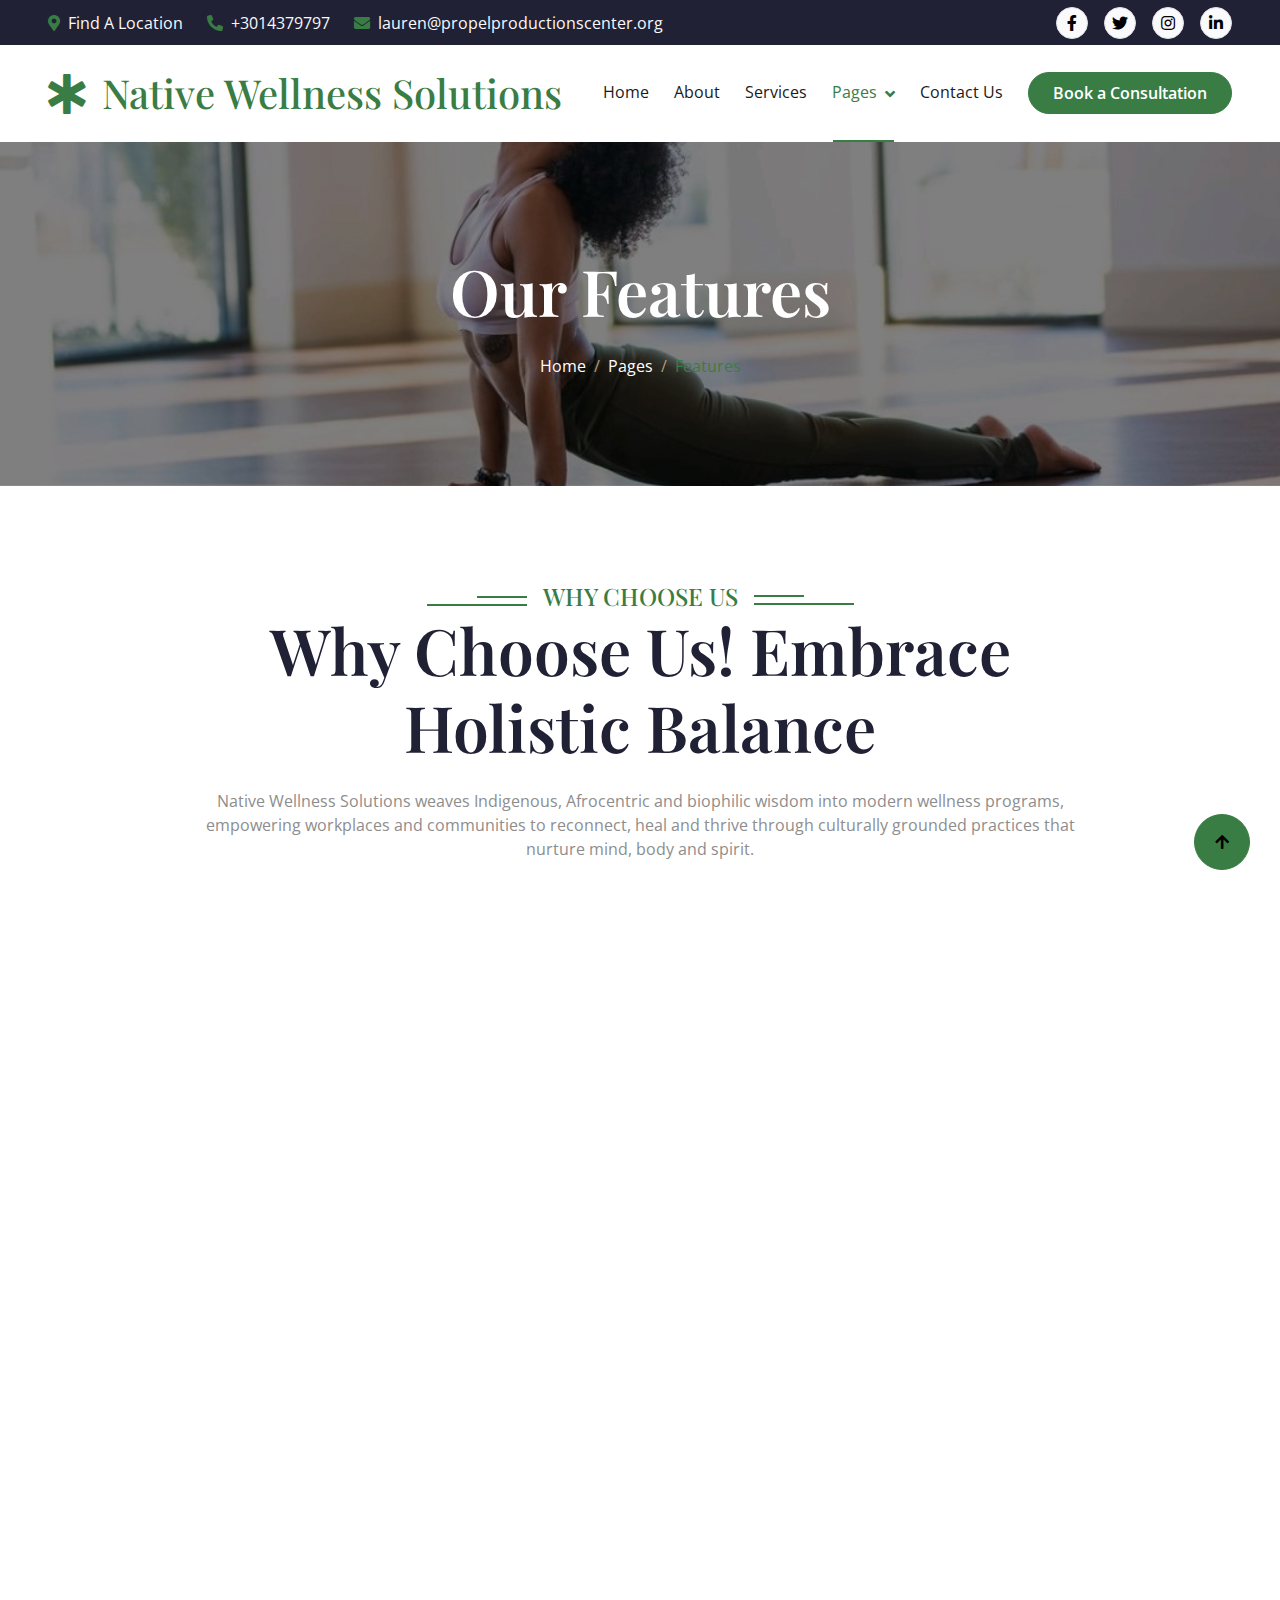
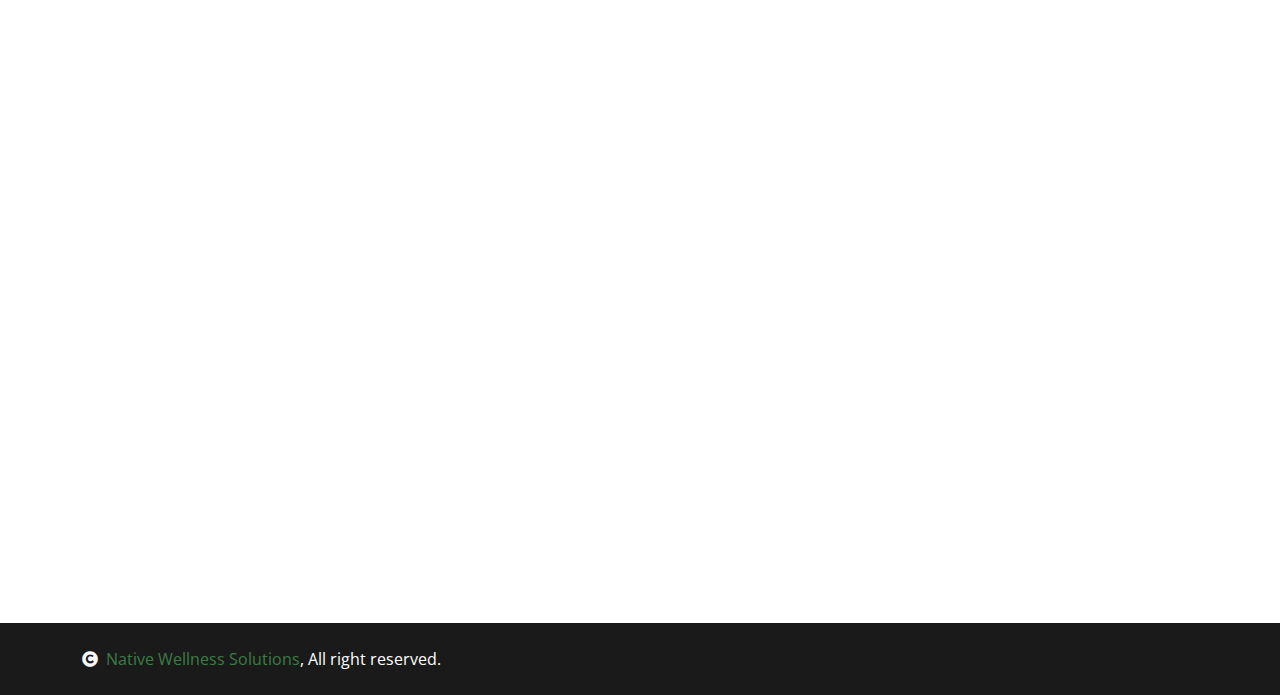
<file: feature.html>
<!DOCTYPE html>
<html lang="en">

    <head>
        <meta charset="utf-8">
        <title>Native Wellness Solutions - Afrocentric Therapy Website</title>
        <meta content="width=device-width, initial-scale=1.0" name="viewport">
        <meta content="" name="keywords">
        <meta content="" name="description">

        <!-- Google Web Fonts -->
        <link rel="preconnect" href="https://fonts.googleapis.com">
        <link rel="preconnect" href="https://fonts.gstatic.com" crossorigin>
        <link href="https://fonts.googleapis.com/css2?family=Open+Sans:wght@400;500;600&family=Playfair+Display:wght@400;500;600&display=swap" rel="stylesheet"> 

        <!-- Icon Font Stylesheet -->
        <link rel="stylesheet" href="https://use.fontawesome.com/releases/v5.15.4/css/all.css"/>
        <link href="https://cdn.jsdelivr.net/npm/bootstrap-icons@1.4.1/font/bootstrap-icons.css" rel="stylesheet">

        <!-- Libraries Stylesheet -->
        <link href="lib/animate/animate.min.css" rel="stylesheet">
        <link href="lib/owlcarousel/assets/owl.carousel.min.css" rel="stylesheet">


        <!-- Customized Bootstrap Stylesheet -->
        <link href="css/bootstrap.min.css" rel="stylesheet">

        <!-- Template Stylesheet -->
        <link href="css/style.css" rel="stylesheet">
    </head>

    <body>

        <!-- Spinner Start -->
        <div id="spinner" class="show bg-white position-fixed translate-middle w-100 vh-100 top-50 start-50 d-flex align-items-center justify-content-center">
            <div class="spinner-border text-primary" style="width: 3rem; height: 3rem;" role="status">
                <span class="sr-only">Loading...</span>
            </div>
        </div>
        <!-- Spinner End -->


        <!-- Topbar Start -->
        <div class="container-fluid bg-dark px-5 d-none d-lg-block">
            <div class="row gx-0 align-items-center" style="height: 45px;">
                <div class="col-lg-8 text-center text-lg-start mb-lg-0">
                    <div class="d-flex flex-wrap">
                        <a href="#" class="text-light me-4"><i class="fas fa-map-marker-alt text-primary me-2"></i>Find A Location</a>
                        <a href="#" class="text-light me-4"><i class="fas fa-phone-alt text-primary me-2"></i>+3014379797</a>
                        <a href="#" class="text-light me-0"><i class="fas fa-envelope text-primary me-2"></i>lauren@propelproductionscenter.org</a>
                    </div>
                </div>
                <div class="col-lg-4 text-center text-lg-end">
                    <div class="d-flex align-items-center justify-content-end">
                        <a href="#" class="btn btn-light btn-square border rounded-circle nav-fill me-3"><i class="fab fa-facebook-f"></i></a>
                        <a href="#" class="btn btn-light btn-square border rounded-circle nav-fill me-3"><i class="fab fa-twitter"></i></a>
                        <a href="#" class="btn btn-light btn-square border rounded-circle nav-fill me-3"><i class="fab fa-instagram"></i></a>
                        <a href="#" class="btn btn-light btn-square border rounded-circle nav-fill me-0"><i class="fab fa-linkedin-in"></i></a>
                    </div>
                </div>
            </div>
        </div>
        <!-- Topbar End -->


        <!-- Navbar & Hero Start -->
        <div class="container-fluid position-relative p-0">
            <nav class="navbar navbar-expand-lg navbar-light bg-white px-4 px-lg-5 py-3 py-lg-0">
                <a href="index.html" class="navbar-brand p-0">
                    <h1 class="text-primary m-0"><i class="fas fa-star-of-life me-3"></i>Native Wellness Solutions</h1>
                    <!-- <img src="img/logo.png" alt="Logo"> -->
                </a>
                <button class="navbar-toggler" type="button" data-bs-toggle="collapse" data-bs-target="#navbarCollapse">
                    <span class="fa fa-bars"></span>
                </button>
                <div class="collapse navbar-collapse" id="navbarCollapse">
                    <div class="navbar-nav ms-auto py-0">
                        <a href="index.html" class="nav-item nav-link">Home</a>
                        <a href="about.html" class="nav-item nav-link">About</a>
                        <a href="service.html" class="nav-item nav-link">Services</a>
                        <div class="nav-item dropdown">
                            <a href="#" class="nav-link dropdown-toggle active" data-bs-toggle="dropdown">Pages</a>
                            <div class="dropdown-menu m-0">
                                <a href="appointment.html" class="dropdown-item">Consultation</a>
                                <a href="feature.html" class="dropdown-item active">Features</a>
                                <a href="team.html" class="dropdown-item">Our Team</a>
                                <a href="testimonial.html" class="dropdown-item">Testimonial</a>
                            </div>
                        </div>
                        <a href="contact.html" class="nav-item nav-link">Contact Us</a>
                    </div>
                    <a href="appointment.html" class="btn btn-primary rounded-pill text-white py-2 px-4 flex-wrap flex-sm-shrink-0">Book a Consultation</a>
                </div>
            </nav>
        </div>
        <!-- Navbar End -->


        <!-- Header Start -->
        <div class="container-fluid bg-breadcrumb">
            <div class="container text-center py-5" style="max-width: 900px;">
                <h3 class="text-white display-3 mb-4 wow fadeInDown" data-wow-delay="0.1s">Our Features</h1>
                <ol class="breadcrumb justify-content-center mb-0 wow fadeInDown" data-wow-delay="0.3s">
                    <li class="breadcrumb-item"><a href="index.html">Home</a></li>
                    <li class="breadcrumb-item"><a href="#">Pages</a></li>
                    <li class="breadcrumb-item active text-primary">Features</li>
                </ol>    
            </div>
        </div>
        <!-- Header End -->


        <!-- Feature Start -->
         <div class="container-fluid feature py-5">
            <div class="container py-5">
                <div class="section-title mb-5 wow fadeInUp" data-wow-delay="0.1s">
                    <div class="sub-style">
                        <h4 class="sub-title px-3 mb-0">Why Choose Us</h4>
                    </div>
                    <h1 class="display-3 mb-4">Why Choose Us! Embrace Holistic Balance</h1>
                    <p class="mb-0">Native Wellness Solutions weaves Indigenous, Afrocentric and biophilic wisdom into modern wellness programs, empowering workplaces and communities to reconnect, heal and thrive through culturally grounded practices that nurture mind, body and spirit.</p>
                </div>
                <div class="row g-4 justify-content-center">
                    <div class="col-md-6 col-lg-4 col-xl-3 wow fadeInUp" data-wow-delay="0.1s">
                        <div class="row-cols-1 feature-item p-4">
                            <div class="col-12">
                                <div class="feature-icon mb-4">
                                    <div class="p-3 d-inline-flex bg-white rounded">
                                        <i class="fas fa-diagnoses fa-4x text-primary"></i>
                                    </div>
                                </div>
                                <div class="feature-content d-flex flex-column">
                                    <h5 class="mb-4">Indigenous Practitioners	</h5>
                                    <p class="mb-0">Guided by Elders and clinicians trained in anciet traditional healing arts.</p>
                                </div>
                            </div>
                        </div>
                    </div>
                    <div class="col-md-6 col-lg-4 col-xl-3 wow fadeInUp" data-wow-delay="0.3s">
                        <div class="row-cols-1 feature-item p-4">
                            <div class="col-12">
                                <div class="feature-icon mb-4">
                                    <div class="p-3 d-inline-flex bg-white rounded">
                                        <i class="fas fa-briefcase-medical fa-4x text-primary"></i>
                                    </div>
                                </div>
                                <div class="feature-content d-flex flex-column">
                                    <h5 class="mb-4">Customized Healing Plans</h5>
                                    <p class="mb-0">We carefully tailor every session to your team’s cultural wellness needs.</p>
                                </div>
                            </div>
                        </div>
                    </div>
                    <div class="col-md-6 col-lg-4 col-xl-3 wow fadeInUp" data-wow-delay="0.5s">
                        <div class="row-cols-1 feature-item p-4">
                            <div class="col-12">
                                <div class="feature-icon mb-4">
                                    <div class="p-3 d-inline-flex bg-white rounded">
                                        <i class="fas fa-hospital-user fa-4x text-primary"></i>
                                    </div>
                                </div>
                                <div class="feature-content d-flex flex-column">
                                    <h5 class="mb-4">Culturally Rooted Goals</h5>
                                    <p class="mb-0">Programs align organizational objectives with ancestral values for lasting balance.</p>
                                </div>
                            </div>
                        </div>
                    </div>
                    <div class="col-md-6 col-lg-4 col-xl-3 wow fadeInUp" data-wow-delay="0.7s">
                        <div class="row-cols-1 feature-item p-4">
                            <div class="col-12">
                                <div class="feature-icon mb-4">
                                    <div class="p-3 d-inline-flex bg-white rounded">
                                        <i class="fas fa-users fa-4x text-primary"></i>
                                    </div>
                                </div>
                                <div class="feature-content d-flex flex-column">
                                    <h5 class="mb-4">Community Care Network</h5>
                                    <p class="mb-0">Tap into our circle of Indigenous clinicians and our expert knowledge keepers.</p>
                                </div>
                            </div>
                        </div>
                    </div>
                    <div class="col-md-6 col-lg-4 col-xl-3 wow fadeInUp" data-wow-delay="0.1s">
                        <div class="row-cols-1 feature-item p-4">
                            <div class="col-12">
                                <div class="feature-icon mb-4">
                                    <div class="p-3 d-inline-flex bg-white rounded">
                                        <i class="fas fa-spa fa-4x text-primary"></i>
                                    </div>
                                </div>
                                <div class="feature-content d-flex flex-column">
                                    <h5 class="mb-4">Welcoming Healing Space</h5>
                                    <p class="mb-0">Virtual or onsite environments honor culture, nature, and psychological safety.</p>
                                </div>
                            </div>
                        </div>
                    </div>
                    <div class="col-md-6 col-lg-4 col-xl-3 wow fadeInUp" data-wow-delay="0.3s">
                        <div class="row-cols-1 feature-item p-4">
                            <div class="col-12">
                                <div class="feature-icon mb-4">
                                    <div class="p-3 d-inline-flex bg-white rounded">
                                        <i class="fas fa-heart fa-4x text-primary"></i>
                                    </div>
                                </div>
                                <div class="feature-content d-flex flex-column">
                                    <h5 class="mb-4">Seasoned Facilitators</h5>
                                    <p class="mb-0">	Our team blends behavioral health, leadership and cultural education experience.</p>
                                </div>
                            </div>
                        </div>
                    </div>
                    <div class="col-md-6 col-lg-4 col-xl-3 wow fadeInUp" data-wow-delay="0.5s">
                        <div class="row-cols-1 feature-item p-4">
                            <div class="col-12">
                                <div class="feature-icon mb-4">
                                    <div class="p-3 d-inline-flex bg-white rounded">
                                        <i class="fab fa-pied-piper fa-4x text-primary"></i>
                                    </div>
                                </div>
                                <div class="feature-content d-flex flex-column">
                                    <h5 class="mb-4">Sustainable Wellness Goals</h5>
                                    <p class="mb-0">We track outcomes and refine strategies for enduring organizational transformation.</p>
                                </div>
                            </div>
                        </div>
                    </div>
                    <div class="col-md-6 col-lg-4 col-xl-3 wow fadeInUp" data-wow-delay="0.7s">
                        <div class="row-cols-1 feature-item p-4">
                            <div class="col-12">
                                <div class="feature-icon mb-4">
                                    <div class="p-3 d-inline-flex bg-white rounded">
                                        <i class="fas fa-user-md fa-4x text-primary"></i>
                                    </div>
                                </div>
                                <div class="feature-content d-flex flex-column">
                                    <h5 class="mb-4">Certified Traditional Healers</h5>
                                    <p class="mb-0">All facilitators hold credentials plus cultural lineage approvals for teachings. </p>
                                </div>
                            </div>
                        </div>
                    </div>
                    <div class="col-12 text-center wow fadeInUp" data-wow-delay="0.2s">
                        <a href="service.html" class="btn btn-primary rounded-pill text-white py-3 px-5">More Details</a>
                    </div>
                </div>
            </div>
        </div>
        <!-- Feature End -->


        <!-- Footer Start -->
       <div class="container-fluid footer py-5 wow fadeIn" data-wow-delay="0.2s">
            <div class="container py-5">
                <div class="row g-5">
                    <div class="col-md-6 col-lg-6 col-xl-3">
                        <div class="footer-item d-flex flex-column">
                            <h4 class="text-white mb-4"><i class="fas fa-star-of-life me-3"></i>Native Wellness Solutions</h4>
                            <p>Transform Workplace, Healthcare & Community Wellness with Indigenous Healing Practices</p>
                            <div class="d-flex align-items-center">
                                <i class="fas fa-share fa-2x text-white me-2"></i>
                                <a class="btn-square btn btn-primary text-white rounded-circle mx-1" href=""><i class="fab fa-facebook-f"></i></a>
                                <a class="btn-square btn btn-primary text-white rounded-circle mx-1" href=""><i class="fab fa-twitter"></i></a>
                                <a class="btn-square btn btn-primary text-white rounded-circle mx-1" href=""><i class="fab fa-instagram"></i></a>
                                <a class="btn-square btn btn-primary text-white rounded-circle mx-1" href=""><i class="fab fa-linkedin-in"></i></a>
                            </div>
                        </div>
                    </div>
                    <div class="col-md-6 col-lg-6 col-xl-3">
                        <div class="footer-item d-flex flex-column">
                            <h4 class="mb-4 text-white">Quick Links</h4>
                            <a href=""><i class="fas fa-angle-right me-2"></i> About Us</a>
                            <a href=""><i class="fas fa-angle-right me-2"></i> Contact Us</a>
                            <a href=""><i class="fas fa-angle-right me-2"></i> Privacy Policy</a>
                            <a href=""><i class="fas fa-angle-right me-2"></i> Terms & Conditions</a>
                            <a href=""><i class="fas fa-angle-right me-2"></i> Our Blog & News</a>
                            <a href=""><i class="fas fa-angle-right me-2"></i> Our Team</a>
                        </div>
                    </div>
                    <div class="col-md-6 col-lg-6 col-xl-3">
                        <div class="footer-item d-flex flex-column">
                            <h4 class="mb-4 text-white">Native Wellness Solutions Services</h4>
                            <a href=""><i class="fas fa-angle-right me-2"></i> All Services</a>
                            <a href=""><i class="fas fa-angle-right me-2"></i> Businesses</a>
                            <a href=""><i class="fas fa-angle-right me-2"></i> Healthcare Providers</a>
                            <a href=""><i class="fas fa-angle-right me-2"></i> Community Organizations</a>
                            <a href=""><i class="fas fa-angle-right me-2"></i> Demolition Therapy</a>
                            <a href=""><i class="fas fa-angle-right me-2"></i> Rehabilitation</a>
                        </div>
                    </div>
                    <div class="col-md-6 col-lg-6 col-xl-3">
                        <div class="footer-item d-flex flex-column">
                            <h4 class="mb-4 text-white">Contact Info</h4>
                            <a href=""><i class="fa fa-map-marker-alt me-2"></i> MD, USA</a>
                            <a href="mailto:lauren@propelproductionscenter.org" class="d-flex align-items-center flex-nowrap"><i class="fas fa-envelope me-2"></i>lauren@propelproductionscenter.org</a>
                            <a href=""><i class="fas fa-phone me-2"></i> +1301 437 9797</a>
                        </div>
                    </div>
                </div>
            </div>
        </div>
        <!-- Footer End -->
        
        <!-- Copyright Start -->
        <div class="container-fluid copyright py-4">
            <div class="container">
                <div class="row g-4 align-items-center">
                    <div class="col-md-6 text-center text-md-start mb-md-0">
                        <span class="text-white"><a href="#"><i class="fas fa-copyright text-light me-2"></i>Native Wellness Solutions</a>, All right reserved.</span>
                    </div>
                    <div class="col-md-6 text-center text-md-end text-white">
                        <!--/*** This template is free as long as you keep the below author’s credit link/attribution link/backlink. ***/-->
                        <!--/*** If you'd like to use the template without the below author’s credit link/attribution link/backlink, ***/-->
                        <!--/*** you can purchase the Credit Removal License from "https://htmlcodex.com/credit-removal". ***/-->
                        <!-- Designed By <a class="border-bottom" href="https://htmlcodex.com">HTML Codex</a> Distributed By <a class="border-bottom" href="https://themewagon.com">ThemeWagon</a> -->
                    </div>
                </div>
            </div>
        </div>
        <!-- Copyright End -->

        <!-- Back to Top -->
        <a href="#" class="btn btn-primary btn-lg-square back-to-top"><i class="fa fa-arrow-up"></i></a>   

        
        <!-- JavaScript Libraries -->
        <script src="https://ajax.googleapis.com/ajax/libs/jquery/3.6.4/jquery.min.js"></script>
        <script src="https://cdn.jsdelivr.net/npm/bootstrap@5.0.0/dist/js/bootstrap.bundle.min.js"></script>
        <script src="lib/wow/wow.min.js"></script>
        <script src="lib/easing/easing.min.js"></script>
        <script src="lib/waypoints/waypoints.min.js"></script>
        <script src="lib/owlcarousel/owl.carousel.min.js"></script>
        

        <!-- Template Javascript -->
        <script src="js/main.js"></script>
        
    </body>

</html>
</file>
<file: css/style.css>
/*** Spinner Start ***/
/*** Spinner ***/
:root {
  --bs-primary: #3A7D44;   /* Earthy green */
  --bs-secondary: #B49B6E; /* Warm tan */
  --bs-light: #F5F4F0;     /* Light beige */
  --bs-dark: #1A1A1A;      /* Charcoal */
  --bs-white: #ffffff;     /* White */
  --bs-body: #6C757D;      Neutral body text color
}
#spinner {
    opacity: 0;
    visibility: hidden;
    transition: opacity .5s ease-out, visibility 0s linear .5s;
    z-index: 99999;
}

#spinner.show {
    transition: opacity .5s ease-out, visibility 0s linear 0s;
    visibility: visible;
    opacity: 1;
}
/*** Spinner End ***/

.back-to-top {
    position: fixed;
    right: 30px;
    bottom: 30px;
    display: flex;
    width: 45px;
    height: 45px;
    align-items: center;
    justify-content: center;
    transition: 0.5s;
    z-index: 99;
}

/*** Button Start ***/
.btn {
    font-weight: 600;
    transition: .5s;
}

.btn-square {
    width: 32px;
    height: 32px;
}

.btn-sm-square {
    width: 34px;
    height: 34px;
}

.btn-md-square {
    width: 44px;
    height: 44px;
}

.btn-lg-square {
    width: 56px;
    height: 56px;
}

.btn-square,
.btn-sm-square,
.btn-md-square,
.btn-lg-square {
    padding: 0;
    display: flex;
    align-items: center;
    justify-content: center;
    font-weight: normal;
    border-radius: 50%;
}

.btn.btn-primary {
    box-shadow: inset 0 0 0 0 var(--bs-primary);
}

.btn.btn-primary:hover {
    box-shadow: inset 300px 0 0 0 var(--bs-light) !important;
    color: var(--bs-primary) !important;
}

.btn.btn-light {
    box-shadow: inset 0 0 0 0 var(--bs-primary);
}

.btn.btn-light:hover {
    box-shadow: inset 300px 0 0 0 var(--bs-primary);
    color: var(--bs-light) !important;
}

.btn-hover {
    transition: 0.5s;
}

.btn-hover:hover {
    color: var(--bs-secondary) !important;
}

/*** Section Title Start ***/
.section-title {
    max-width: 900px;
    text-align: center;
    margin: 0 auto;
}

.section-title .sub-style {
    position: relative;
    display: inline-block;
    text-transform: uppercase;
    color: var(--bs-primary);
}

.section-title .sub-style::before {
    content: "";
    width: 100px;
    position: absolute;
    top: 50%;
    left: 0;
    transform: translateY(-50%);
    margin-top: 8px;
    margin-left: -100px;
    border: 1px solid var(--bs-primary) !important;
}

.section-title .sub-style::after {
    content: "";
    width: 50px;
    position: absolute;
    top: 50%;
    left: 0;
    transform: translateY(-50%);
    margin-bottom: 5px;
    margin-left: -50px;
    border: 1px solid var(--bs-primary) !important;
}

.sub-title {
    position: relative;
    display: inline-block;
    text-transform: uppercase;
    color: var(--bs-primary);
}

.sub-title::before {
    content: "";
    width: 100px;
    position: absolute;
    top: 50%;
    right: 0;
    transform: translateY(-50%);
    margin-top: 8px;
    margin-right: -100px;
    border: 1px solid var(--bs-primary) !important;
}

.sub-title::after {
    content: "";
    width: 50px;
    position: absolute;
    top: 50%;
    right: 0;
    transform: translateY(-50%);
    margin-bottom: 8px;
    margin-right: -50px;
    border: 1px solid var(--bs-primary) !important;
}


/*** Topbar Start ***/
.fixed-top .container {
    transition: 0.5s;
}

.topbar {
    padding: 2px 10px 2px 20px;
    background: var(--bs-primary) !important;
}

.topbar a,
.topbar a i {
    transition: 0.5s;
}

.topbar a:hover,
.topbar a i:hover {
    color: var(--bs-secondary) !important;
}


@media (max-width: 576px) {
    .topbar {
        display: none;    
    }
}
/*** Topbar End ***/


/*** Navbar ***/
.navbar-light .navbar-nav .nav-link {
    font-family: 'Open Sans', sans-serif;
    position: relative;
    margin-right: 25px;
    padding: 35px 0;
    color: var(--bs-dark) !important;
    font-size: 16px;
    font-weight: 400;
    outline: none;
    transition: .5s;
}

.sticky-top.navbar-light .navbar-nav .nav-link {
    padding: 20px 0;
    color: var(--dark) !important;
}

.navbar-light .navbar-nav .nav-link:hover,
.navbar-light .navbar-nav .nav-link.active {
    color: var(--bs-primary) !important;
}

.navbar-light .navbar-brand img {
    max-height: 50px;
    transition: .5s;
}

.sticky-top.navbar-light .navbar-brand img {
    max-height: 45px;
}

.navbar .dropdown-toggle::after {
    border: none;
    content: "\f107";
    font-family: "Font Awesome 5 Free";
    font-weight: 600;
    vertical-align: middle;
    margin-left: 8px;
}

@media (min-width: 1200px) {
    .navbar .nav-item .dropdown-menu {
        display: block;
        visibility: hidden;
        top: 100%;
        transform: rotateX(-75deg);
        transform-origin: 0% 0%;
        border: 0;
        border-radius: 10px;
        transition: .5s;
        opacity: 0;
    }
}

.dropdown .dropdown-menu a:hover {
    background: var(--bs-primary);
    color: var(--bs-white);
}

.navbar .nav-item:hover .dropdown-menu {
    transform: rotateX(0deg);
    visibility: visible;
    background: var(--bs-light) !important;
    transition: .5s;
    opacity: 1;
}

@media (max-width: 991.98px) {
    .sticky-top.navbar-light {
        position: relative;
        background: var(--bs-white);
    }

    .navbar.navbar-expand-lg .navbar-toggler {
        padding: 10px 20px;
        border: 1px solid var(--bs-primary);
        color: var(--bs-primary);
    }

    .navbar-light .navbar-collapse {
        margin-top: 15px;
        border-top: 1px solid #DDDDDD;
    }

    .navbar-light .navbar-nav .nav-link,
    .sticky-top.navbar-light .navbar-nav .nav-link {
        padding: 10px 0;
        margin-left: 0;
        color: var(--bs-dark) !important;
    }

    .navbar-light .navbar-brand img {
        max-height: 45px;
    }
}

@media (min-width: 992px) {
    .navbar-light {
        position: absolute;
        width: 100%;
        top: 0;
        left: 0;
        border-bottom: 1px solid rgba(255, 255, 255, .1);
        z-index: 999;
    }
    
    .sticky-top.navbar-light {
        position: fixed;
        background: var(--bs-light) !important;
    }

    .navbar-light .navbar-nav .nav-link::before {
        position: absolute;
        content: "";
        width: 0;
        height: 2px;
        bottom: -1px;
        left: 50%;
        background: var(--bs-primary);
        transition: .5s;
    }

    .navbar-light .navbar-nav .nav-link:hover::before,
    .navbar-light .navbar-nav .nav-link.active::before {
        width: calc(100% - 2px);
        left: 1px;
    }

    .navbar-light .navbar-nav .nav-link.nav-contact::before {
        display: none;
    }
}
/*** Carousel Hero Header Start ***/
.header-carousel {
    position: relative; 
}

.header-carousel .owl-nav .owl-prev {
    position: absolute;
    width: 70px;
    height: 70px;
    top: 50%;
    left: 20px;
    transform: translateY(-50%);
    border-radius: 50%;
    background: var(--bs-primary);
    color: var(--bs-white);
    font-size: 30px;
    display: flex;
    align-items: center;
    justify-content: center;
    transition: 0.5s;
}

.header-carousel .owl-nav .owl-next {
    position: absolute;
    width: 70px;
    height: 70px;
    top: 50%;
    right: 20px;
    transform: translateY(-50%);
    border-radius: 50%;
    background: var(--bs-primary);
    color: var(--bs-white);
    font-size: 30px;
    display: flex;
    align-items: center;
    justify-content: center;
    transition: 0.5s;
}

.header-carousel .owl-nav .owl-prev,
.header-carousel .owl-nav .owl-next {
    transition: 0.5s;
}

.header-carousel .owl-nav .owl-prev:hover,
.header-carousel .owl-nav .owl-next:hover {
    box-shadow: inset 150px 0 0 0 var(--bs-light) !important;
    color: var(--bs-primary) !important;
}

@media (max-width: 576px) {
    .header-carousel .owl-nav .owl-prev,
    .header-carousel .owl-nav .owl-next {
        top: 630px;
        transition: 0.5s;
    }

    .header-carousel .header-carousel-item .carousel-caption .carousel-caption-content {
        width: 95% !important;
    }
 
}

.header-carousel .header-carousel-item,
.header-carousel .header-carousel-item img {
    position: relative;
    width: 100%;
    height: 700px;
    margin-top: 95px;
    display: block;
    object-fit: cover;
    transition: 0.5s;

}

@media (max-width: 992px) {
    .header-carousel .header-carousel-item,
    .header-carousel .header-carousel-item img {
        margin-top: 0;
        transition: 0.5s;
    }

}

@media (min-width: 992px) {
    .header-carousel .owl-nav .owl-prev,
    .header-carousel .owl-nav .owl-next {
        margin-top: 50px;
    }
}

.header-carousel .header-carousel-item .carousel-caption {
    width: 100%;
    height: 100%;
    position: absolute;
    top: 0;
    left: 0;
    padding: 100px 0;
    display: flex;
    align-items: center;
    justify-content: center;
    background: rgba(0, 0, 0, .5);
}

.header-carousel .header-carousel-item .carousel-caption .carousel-caption-content {
    position: relative;
    width: 75%;
    
}
/*** Carousel Hero Header End ***/


/*** Single Page Hero Header Start ***/
.bg-breadcrumb {
    background: linear-gradient(rgba(0, 0, 0, 0.5), rgba(0, 0, 0, 0.5)), url(../Lauren_Site_Photos/Services/c-PersonalTereneyMcDowell__Screenshot20210505102956Dropbox_1652417721800.jpg);
    background-position: center center;
    background-repeat: no-repeat;
    background-size: cover;
    padding: 160px 0 60px 0;
}

.bg-breadcrumb .breadcrumb-item a {
    color: var(--bs-white) !important;
}
/*** Single Page Hero Header End ***/


/*** Service Start ***/
.service .service-item {
    box-shadow: 0 0 45px rgba(0, 0, 0, .2) ;
}

.service .service-item .service-img {
    position: relative;
    overflow: hidden;
    z-index: 1;
}

.service .service-item .service-img img {
    transition: 0.5s;
}

.service .service-item .service-img::before {
    width: 100%;
    height: 0;
    position: absolute;
    content: "";
    top: 0;
    left: 0;
    border-top-right-radius: 10px;
    border-top-left-radius: 10px;
    transition: 0.5s;
    z-index: 5;
    
}

.service .service-item:hover .service-img::before {
    height: 100%;
    background: rgba(58, 125, 68, 0.3);
}

.service .service-item .service-img:hover img {
    transform: scale(1.3);
}

.service .service-item .service-content {
    position: relative;
    z-index: 2;

}

.service .service-item .service-content::before {
    width: 100%;
    height: 8px;
    position: absolute;
    content: "";
    bottom: 0;
    left: 0;
    border-bottom-left-radius: 10px;
    border-bottom-right-radius: 10px;
    background: rgba(58, 125, 68, 0.3);
    transition: 0.5s;
    z-index: 3;
}

.service .service-item:hover .service-content::before {
    background: rgba(58, 125, 68, 0.5);
    height: 100%;
}

.service .service-item .service-content .service-content-inner {
    transition: 0.5s;
}


.service .service-item:hover .service-content .service-content-inner {
    position: relative;
    color: var(--bs-white) !important;
    z-index: 9;
}
.service .service-item:hover .service-content .service-content-inner h5 {
    color: var(--bs-secondary);
}

/*** Service End ***/

/*** About Start ***/
.about .about-img {
    position: relative;
    overflow: hidden;
    height: 100%;
    border-radius: 10px;
}

.about .about-img .about-img-inner {
    position: absolute;
    left: 0; 
    bottom: 0; 
    border: 10px solid; 
    border-color: var(--bs-white) var(--bs-white) var(--bs-white) var(--bs-white);
    border-radius: 50%;

}

.about .about-img .about-experience {
    position: absolute;
    top: 125px; 
    left: -125px; 
    transform: rotate(-90deg);
    background: transparent;
    color: var(--bs-primary);
    font-size: 20px;
    font-weight: 600;
    letter-spacing: 4px;
}

/*** About End ***/

/*** Feature Start ***/
.feature .feature-item {
    position: relative;
    display: flex;
    border: 1px solid var(--bs-primary);
    border-radius: 10px;
    background: var(--bs-light);
    transition: 0.5s;

}

.feature .feature-item::before {
    width: 0;
    height: 100%;
    content: "";
    position: absolute;
    top: 0;
    left: 0;
    border-radius: 10px;
    transition: 0.5s;
}

.feature .feature-item:hover::before {
    width: 100%;
    background: var(--bs-primary);
}

.feature .feature-item .feature-icon {
    display: inline-flex;
    border-radius: 10px;
    transition: 0.5s;
}

.feature .feature-item:hover .feature-icon {
    position: relative;
    z-index: 2;
}

.feature .feature-item:hover .feature-content {
    position: relative;
    color: var(--bs-white);
    z-index: 2;
}

.feature .feature-item:hover .feature-content h5 {
    color: var(--bs-dark);
}
/*** Feature End ***/


/*** Appointment Start ***/
.appointment {
    background: linear-gradient(rgba(255, 255, 255, 0.9), rgba(255, 255, 255, 0.9)), url(../Lauren_Site_Photos/Services/relaxing.jpg);
    background-position: center center;
    background-repeat: no-repeat;
    background-size: cover;
    background-attachment: fixed;
}

.appointment .appointment-form {
    background: rgba(239, 162, 134, 0.3);
}

.appointment .appointment-form .btn.btn-primary {
    box-shadow: inset 0 0 0 0 var(--bs-primary);
}

.appointment .appointment-form .btn.btn-primary:hover {
    box-shadow: inset 600px 0 0 0 var(--bs-light) !important;
    color: var(--bs-primary) !important;
}
/*** Youtube Video start ***/
.video {
    position: relative;
}

.video .btn-play {
    position: absolute;
    z-index: 3;
    top: 50%;
    left: 50%;
    transform: translate(-50%, -50%);
    box-sizing: content-box;
    display: block;
    width: 33px;
    height: 44px;
    border-radius: 50%;
    transition: 0.5s;
    

}

.video .btn-play:before {
    content: "";
    position: absolute;
    z-index: 0;
    left: 50%;
    top: 50%;
    transform: translate(-50%, -50%);
    display: block;
    width: 115px;
    height: 115px;
    background: var(--bs-primary);
    border-radius: 50%;
    animation: pulse-border 1500ms ease-out infinite;
    transition: 0.5s;
}

.video .btn-play:after {
    content: "";
    position: absolute;
    z-index: 1;
    left: 50%;
    top: 50%;
    transform: translate(-50%, -50%);
    display: block;
    width: 100px;
    height: 100px;
    background: var(--bs-secondary);
    border-radius: 50%;
    transition: all 300ms;
}

.video .btn-play span {
    display: block;
    position: relative;
    z-index: 3;
    width: 0;
    height: 0;
    border-left: 33px solid var(--bs-white);
    border-top: 22px solid transparent;
    border-bottom: 22px solid transparent;
    margin-left: 5px;
}

@keyframes pulse-border {
    0% {
        transform: translateX(-50%) translateY(-50%) translateZ(0) scale(1);
        opacity: 1;
    }

    100% {
        transform: translateX(-50%) translateY(-50%) translateZ(0) scale(1.5);
        opacity: 0;
    }
}

#videoModal {
    z-index: 99999;
}

#videoModal .modal-dialog {
    position: relative;
    max-width: 800px;
    margin: 60px auto 0 auto;
}

#videoModal .modal-body {
    position: relative;
    padding: 0px;
}

#videoModal .close {
    position: absolute;
    width: 30px;
    height: 30px;
    right: 0px;
    top: -30px;
    z-index: 999;
    font-size: 30px;
    font-weight: normal;
    color: #ffffff;
    background: #000000;
    opacity: 1;
}
/*** Youtube Video End ***/
/*** Appointment End ***/


/*** Team Start ***/
.team .team-item {
    display: flex;
    flex-direction: column;
    height: 100%;
}

.team .team-item .team-img {
    position: relative;
    overflow: hidden;
    height: 300px; /* Set a fixed height */
}

.team .team-item .team-img img {
    width: 100%;
    height: 100%;
    object-fit: cover;
    border-top-right-radius: 10px;
    border-top-left-radius: 10px;
}

.team .team-item .team-img::before {
    position: absolute;
    content: "";
    width: 100%;
    height: 100%;
    top: 0;
    left: 0;
    border-top-right-radius: 10px;
    border-top-left-radius: 10px;
    transition: 0.5s;
}

.team .team-item .team-img .team-icon {
    position: absolute;
    bottom: -125px;
    left: 50%;
    transform: translateX(-50%);
    transition: 0.5s;
}

.team .team-item .team-img:hover .team-icon {
    margin-bottom: 145px;
}

.team .team-item:hover .team-img::before {
    background: rgba(58, 125, 68, 0.3);
}

.team .team-item .team-content {
    flex-grow: 1;
    color: var(--bs-primary);
    transition: 0.5s;
}

.team .team-item .team-content h5 {
    color: var(--bs-secondary);
    transition: 0.5s;
}

.team .team-item:hover .team-content h5 {
    color: var(--bs-dark);
}

.team .team-item:hover .team-content {
    background: var(--bs-primary);
    color: var(--bs-white);
}
/*** Team End ***/



/*** testimonial Start ***/
.testimonial {
    background: linear-gradient(rgba(58, 125, 68, 0.9), rgba(58, 125, 68, 0.9)), url(../Lauren_Site_Photos/Young_Adults/kids.jpg);
    background-position: center center;
    background-repeat: no-repeat;
    background-size: cover;
    background-attachment: fixed;
}

.testimonial .testimonial-item .testimonial-inner {
    display: flex;
    flex-direction: column;
    align-items: center;
    text-align: center;
    border-radius: 10px;
    background: transparent;
}

.testimonial .testimonial-item .testimonial-inner .testimonial-inner-img {
   width: 120px;
    height: 120px;
    margin: 0 auto 1rem auto;
    border-radius: 50%;
    overflow: hidden;
    display: flex;
    align-items: center;
    justify-content: center;
}
.testimonial-inner-img img {
    width: 100%;
    height: 100%;
    object-fit: cover;
}

.testimonial .testimonial-carousel.owl-carousel {
    position: relative;
}

.testimonial .testimonial-carousel .owl-nav .owl-prev {
    position: absolute;
    top: 50%;
    left: -20px;
    transform: translateY(-50%);
    width: 60px;
    height: 60px;
    border-radius: 50%;
    display: flex;
    align-items: center;
    justify-content: center;
    font-size: 20px;
    background: var(--bs-light);
    color: var(--bs-primary);
    transition: 0.5s;
}

.testimonial .testimonial-carousel .owl-nav .owl-next {
    position: absolute;
    top: 50%;
    right: -20px;
    transform: translateY(-50%);
    width: 60px;
    height: 60px;
    border-radius: 50%;
    display: flex;
    align-items: center;
    justify-content: center;
    font-size: 20px;
    background: var(--bs-light);
    color: var(--bs-primary);
    transition: 0.5s;
}


.testimonial .testimonial-carousel .owl-nav .owl-prev:hover,
.testimonial .testimonial-carousel .owl-nav .owl-next:hover {
    box-shadow: inset 100px 0 0 0 var(--bs-primary) !important;
    color: var(--bs-white) !important;
}


@media (max-width: 900px) {
    .testimonial .testimonial-carousel .owl-nav .owl-prev {
        margin-top: -190px;
        margin-left: 40px;
    }

    .testimonial .testimonial-carousel .owl-nav .owl-next {
        margin-top: -190px;
        margin-right: 40px;
    }
    
}

.testimonial-carousel .owl-dots {
    display: flex;
    justify-content: center;
    margin-top: 20px;
}

.testimonial-carousel .owl-dots .owl-dot {
    width: 20px;
    height: 20px;
    border-radius: 50%;
    margin-right: 15px;
    border: 1px solid var(--bs-white);
    background: transparent;
    transition: 0.5s;
}

.testimonial-carousel .owl-dots .owl-dot.active {
    width: 20px;
    height: 20px;
    background: var(--bs-secondary) !important;
}

.testimonial-carousel .owl-dots .owl-dot span {
    position: relative;
    margin-top: 50%;
    margin-left: 50%;
    transform: translate(-50%, -50%);
    display: flex;
    align-items: center;
    justify-content: center;
}

.testimonial-carousel .owl-dots .owl-dot span::after {
    content: "";
    position: absolute;
    top: 50%;
    right: 1px;
    transform: translateY(-50%);
    width: 8px;
    height: 8px;
    border-radius: 8px;
    display: flex;
    align-items: center;
    justify-content: center;
    text-align: center;
    background: var(--bs-white);
}

.testimonial .testimonial-carousel .testimonial-item .testimonial-inner p.fs-7 {
    transition: 0.5s;
}

@media (min-width: 900px) {
    .testimonial .testimonial-carousel .testimonial-item .testimonial-inner p.fs-7 {
        font-size: 20px;
    }
}


/* Testimonial Section Title Start */
.testimonial .section-title {
    max-width: 900px;
    text-align: center;
    margin: 0 auto;
}

.testimonial .section-title .sub-style {
    position: relative;
    display: inline-block;
    text-transform: uppercase;
    color: var(--bs-primary);
}

.testimonial .section-title .sub-style::before {
    content: "";
    width: 100px;
    position: absolute;
    top: 50%;
    left: 0;
    transform: translateY(-50%);
    margin-top: 8px;
    margin-left: -100px;
    border: 1px solid var(--bs-white) !important;
}

.testimonial .section-title .sub-style::after {
    content: "";
    width: 50px;
    position: absolute;
    top: 50%;
    left: 0;
    transform: translateY(-50%);
    margin-bottom: 5px;
    margin-left: -50px;
    border: 1px solid var(--bs-white) !important;
}

.testimonial .section-title .sub-title {
    position: relative;
    display: inline-block;
    text-transform: uppercase;
    color: var(--bs-primary);
}

.testimonial .section-title .sub-title::before {
    content: "";
    width: 100px;
    position: absolute;
    top: 50%;
    right: 0;
    transform: translateY(-50%);
    margin-top: 8px;
    margin-right: -100px;
    border: 1px solid var(--bs-white) !important;
}

.testimonial .section-title .sub-title::after {
    content: "";
    width: 50px;
    position: absolute;
    top: 50%;
    right: 0;
    transform: translateY(-50%);
    margin-bottom: 8px;
    margin-right: -50px;
    border: 1px solid var(--bs-white) !important;
}
/*** Testimonial End ***/


/*** Blog Start ***/
.blog .blog-item .blog-img {
    position: relative;
    overflow: hidden;
    border-top-right-radius: 10px;
    border-top-left-radius: 10px;
}

.blog .blog-item .blog-img::after {
    content: "";
    position: absolute;
    top: 0;
    left: 0;
    width: 100%;
    height: 100%;
    border-top-right-radius: 10px;
    border-top-left-radius: 10px;
    transition: 0.5s;
}

.blog .blog-item .blog-img img {
    transition: 0.5s;
}

.blog .blog-item .blog-img:hover img {
    transform: scale(1.3);
}

.blog .blog-item:hover .blog-img::after {
    background: rgba(58, 125, 68, 0.3);
}

.blog .blog-item .blog-centent {
    background: var(--bs-light);
    border: 1px solid var(--bs-primary);
    border-top: 0;
    border-bottom-left-radius: 10px;
    border-bottom-right-radius: 10px;
}
/*** Blog End ***/


/*** Contact Start ***/
.contact {
    background: linear-gradient(rgba(58, 125, 68, 0.9), rgba(58, 125, 68, 0.9)), url(../img/carousel-1.jpg);
    background-position: center center;
    background-repeat: no-repeat;
    background-size: cover;
    background-attachment: fixed;
}


.contact .contact-form .btn.btn-light {
    box-shadow: inset 0 0 0 0 var(--bs-primary);
}

.contact .contact-form .btn.btn-light:hover {
    box-shadow: inset 600px 0 0 0 var(--bs-primary) !important;
    color: var(--bs-white) !important;
}

.contact .contact-form .form-floating input,
.contact .contact-form .form-floating textarea,
.contact .contact-form .form-floating label {
    color: var(--bs-light);
}



/* Testimonial Section Title Start */
.contact .section-title {
    max-width: 900px;
    text-align: center;
    margin: 0 auto;
}

.contact .section-title .sub-style {
    position: relative;
    display: inline-block;
    text-transform: uppercase;
    color: var(--bs-primary);
}

.contact .section-title .sub-style::before {
    content: "";
    width: 100px;
    position: absolute;
    top: 50%;
    left: 0;
    transform: translateY(-50%);
    margin-top: 8px;
    margin-left: -100px;
    border: 1px solid var(--bs-white) !important;
}

.contact .section-title .sub-style::after {
    content: "";
    width: 50px;
    position: absolute;
    top: 50%;
    left: 0;
    transform: translateY(-50%);
    margin-bottom: 5px;
    margin-left: -50px;
    border: 1px solid var(--bs-white) !important;
}

.contact .section-title .sub-title {
    position: relative;
    display: inline-block;
    text-transform: uppercase;
    color: var(--bs-primary);
}

.contact .section-title .sub-title::before {
    content: "";
    width: 100px;
    position: absolute;
    top: 50%;
    right: 0;
    transform: translateY(-50%);
    margin-top: 8px;
    margin-right: -100px;
    border: 1px solid var(--bs-white) !important;
}

.contact .section-title .sub-title::after {
    content: "";
    width: 50px;
    position: absolute;
    top: 50%;
    right: 0;
    transform: translateY(-50%);
    margin-bottom: 8px;
    margin-right: -50px;
    border: 1px solid var(--bs-white) !important;
}
/*** Contact End ***/


/*** Footer Start ***/
.footer {
    background: linear-gradient(rgba(0, 0, 0, 0.9), rgba(0, 0, 0, 0.9)), url(../Lauren_Site_Photos/Services/c-PersonalTereneyMcDowell__Screenshot20210505102956Dropbox_1652417721800.jpg);
    background-position: center center;
    background-repeat: no-repeat;
    background-size: cover;
}
.footer .footer-item a {
    line-height: 35px;
    color: var(--bs-body);
    transition: 0.5s;
}

.footer .footer-item p {
    line-height: 35px;
}

.footer .footer-item a:hover {
    letter-spacing: 2px;
    color: var(--bs-primary);
}

/*** Footer End ***/

/*** copyright Start ***/
.copyright {
    background: var(--bs-dark) !important;
}
/*** copyright end ***/
</file>
